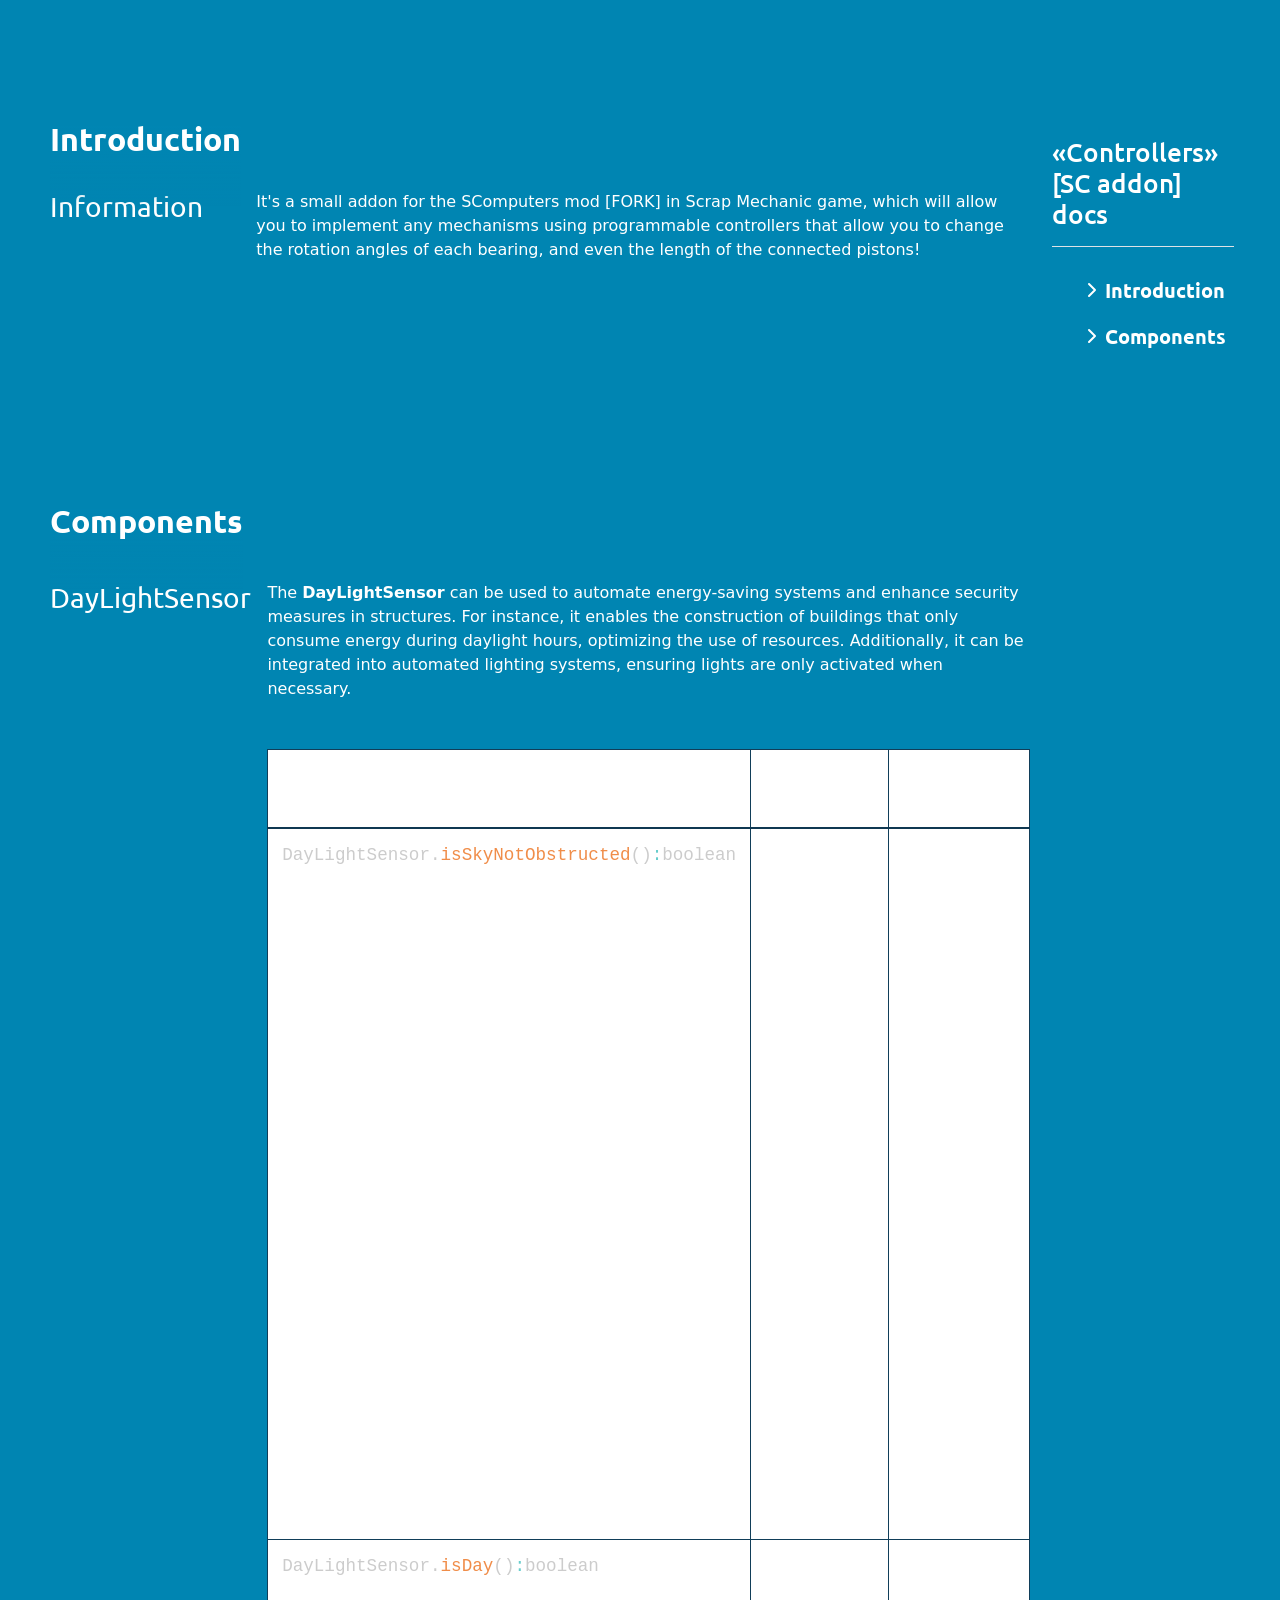
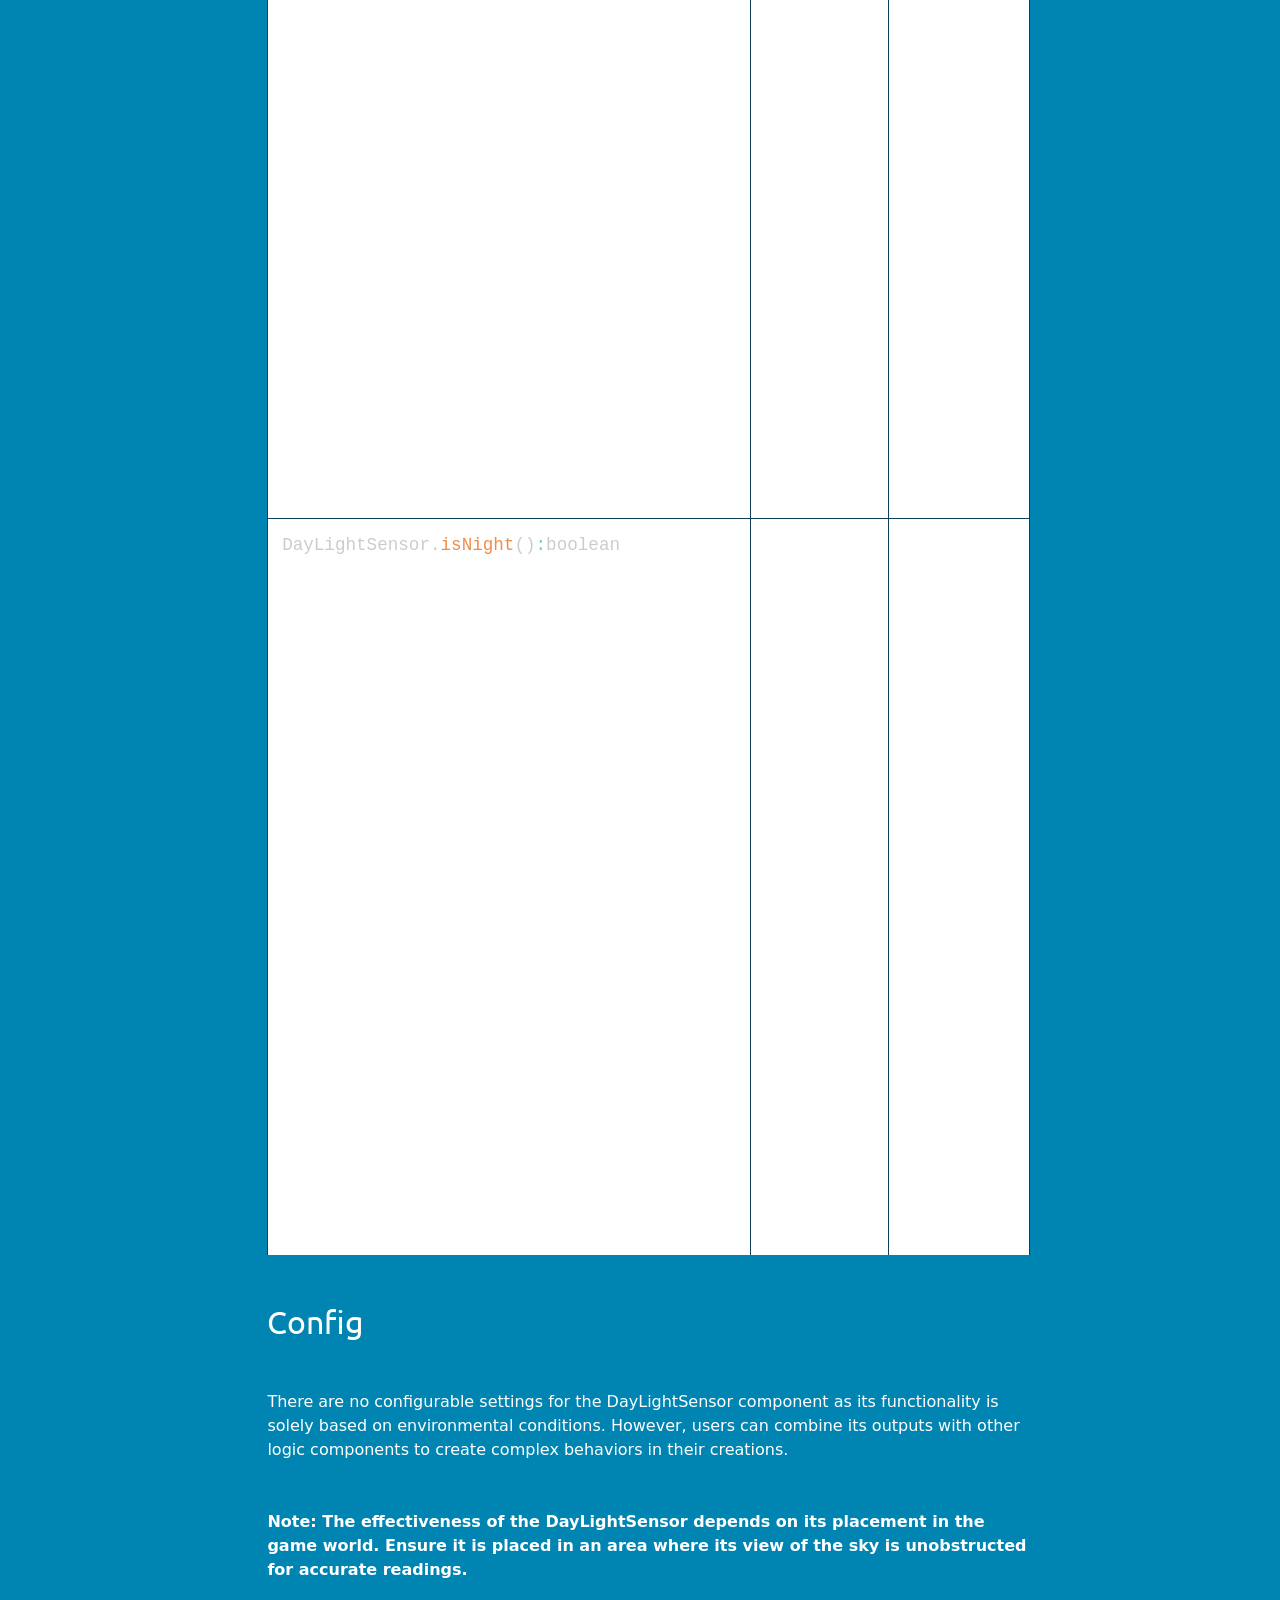
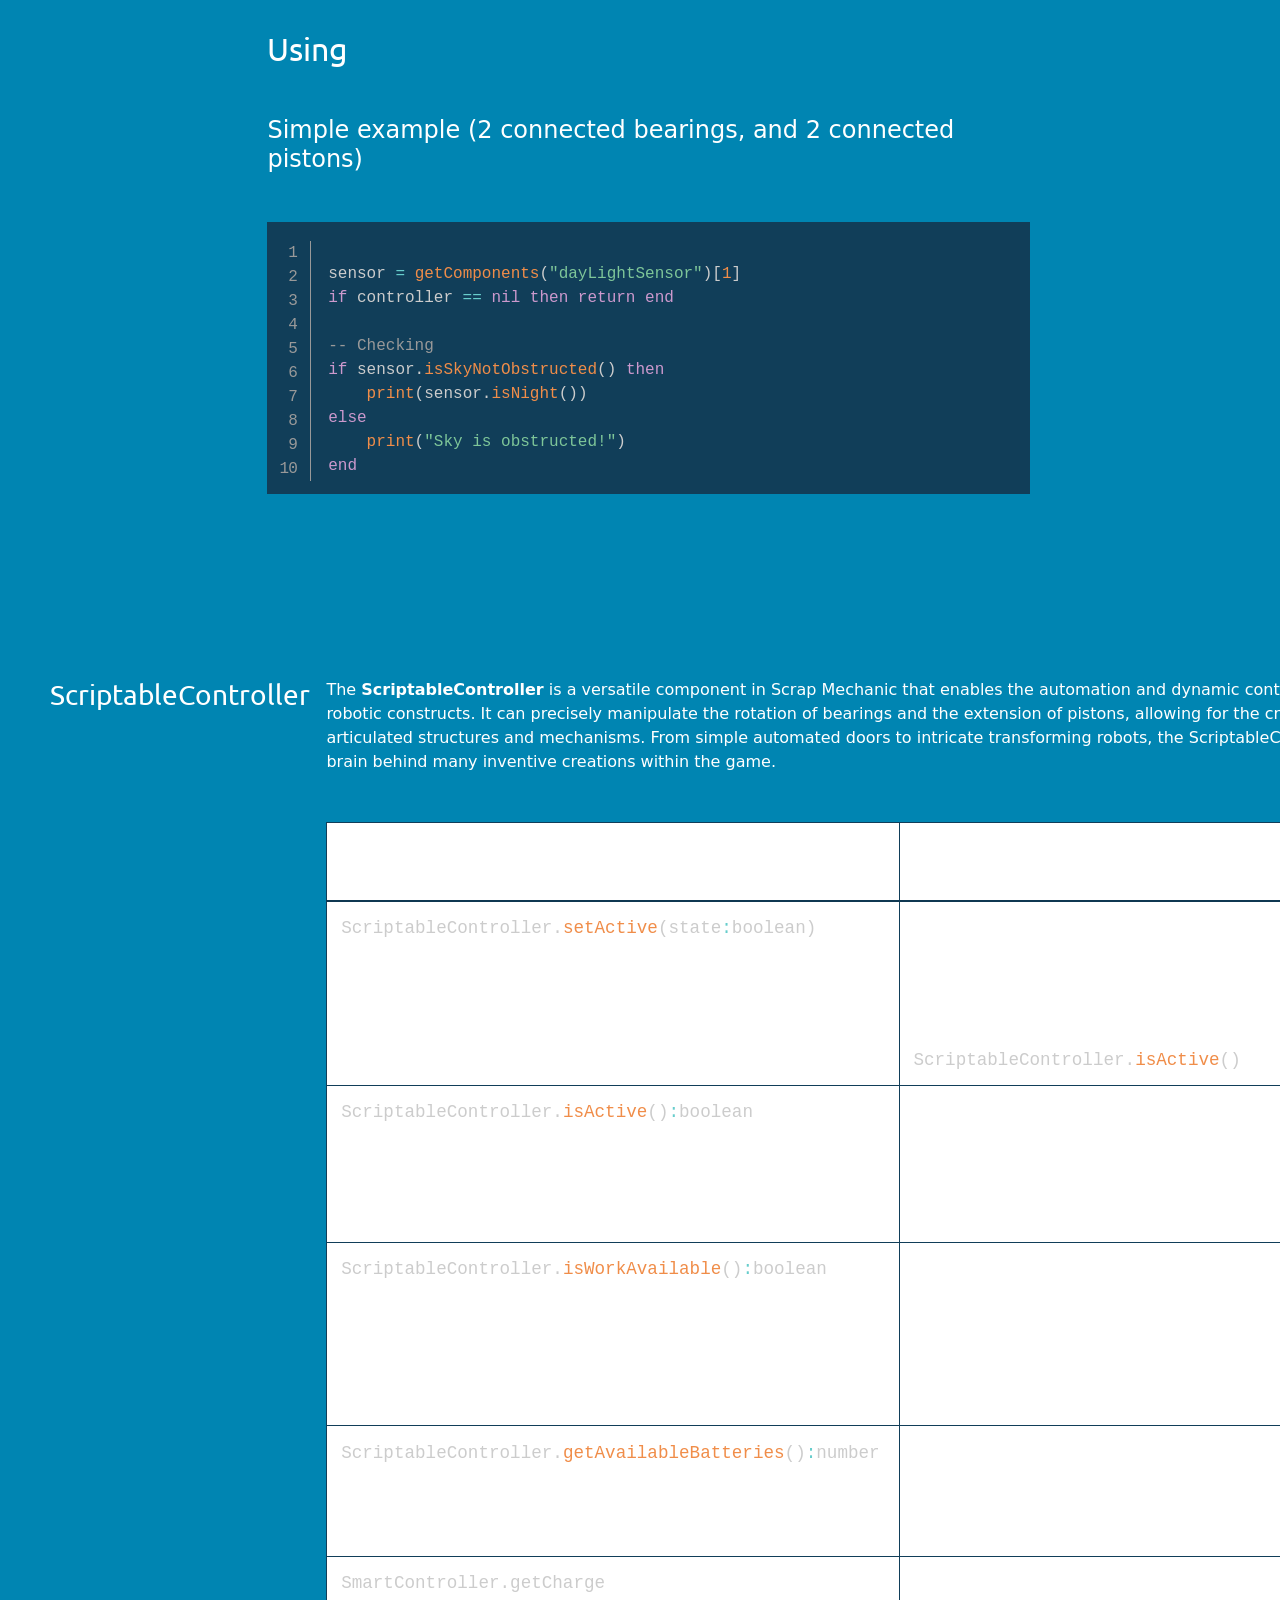
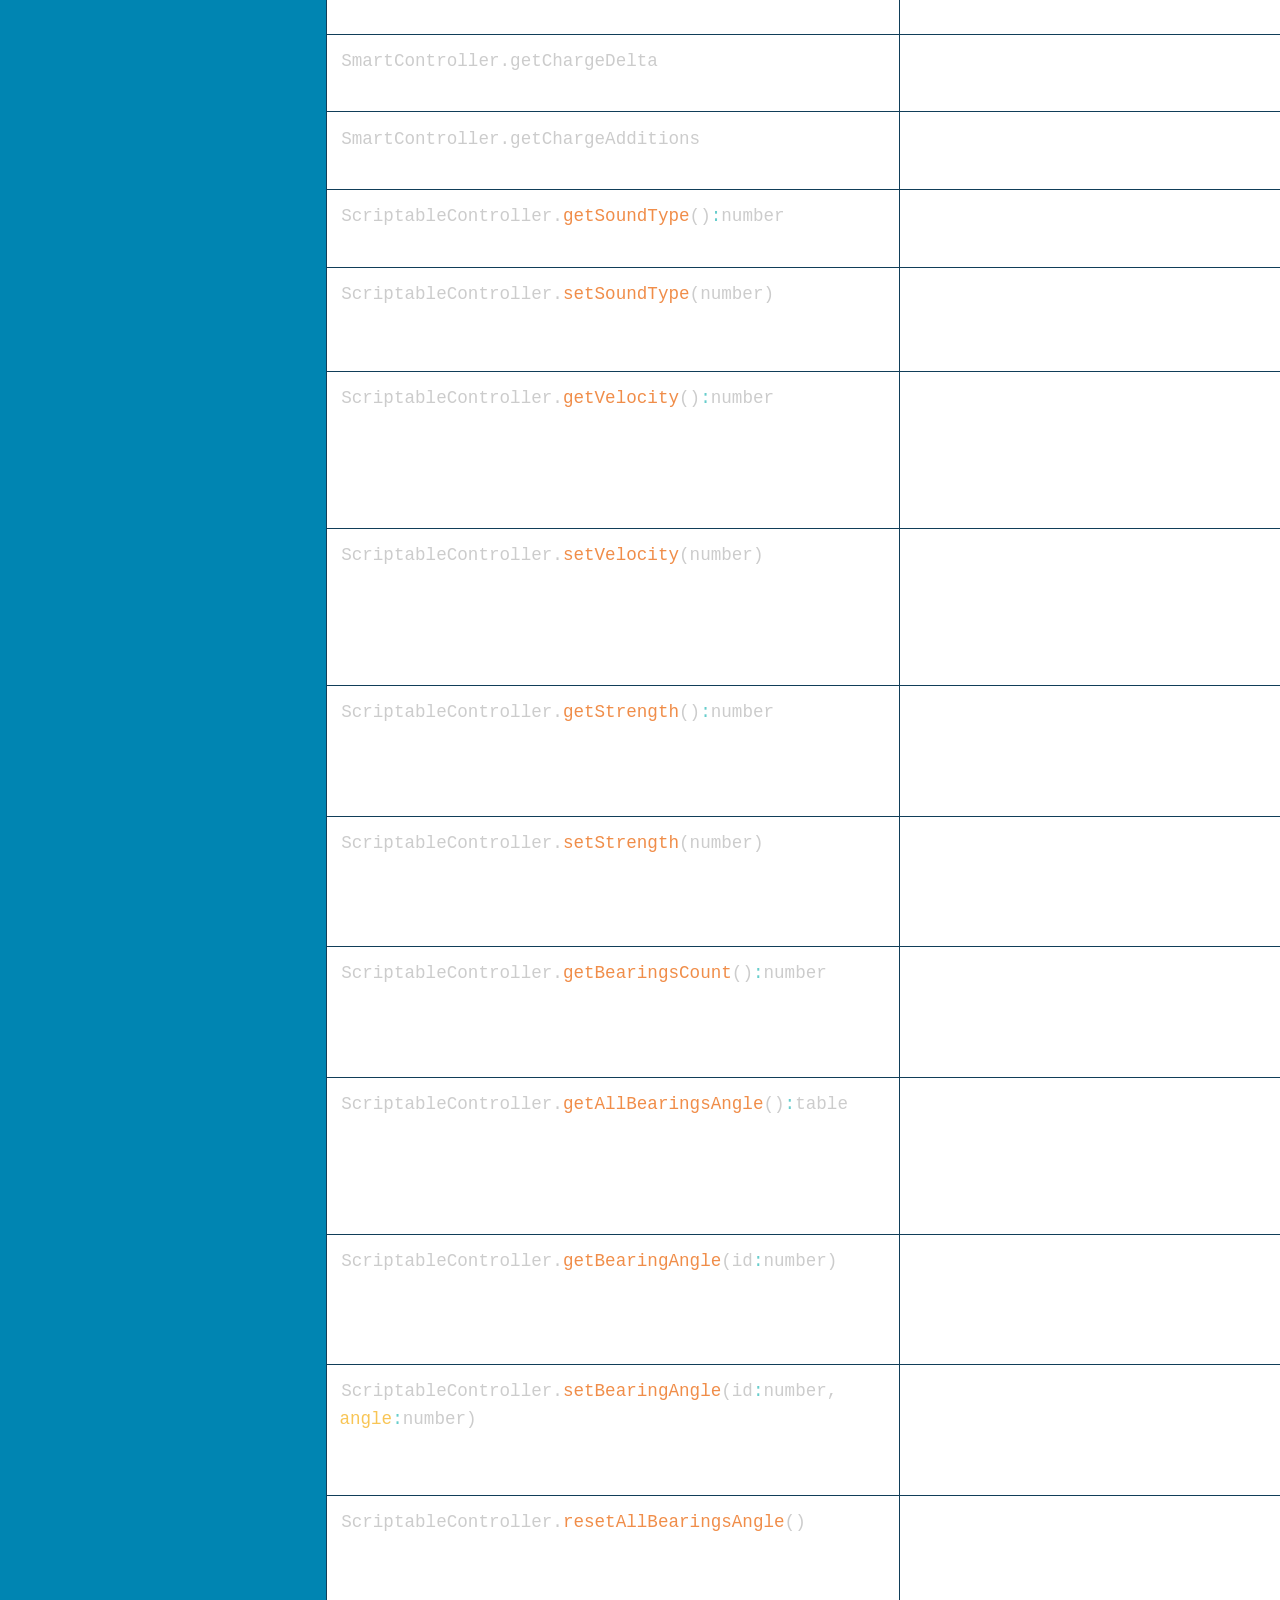
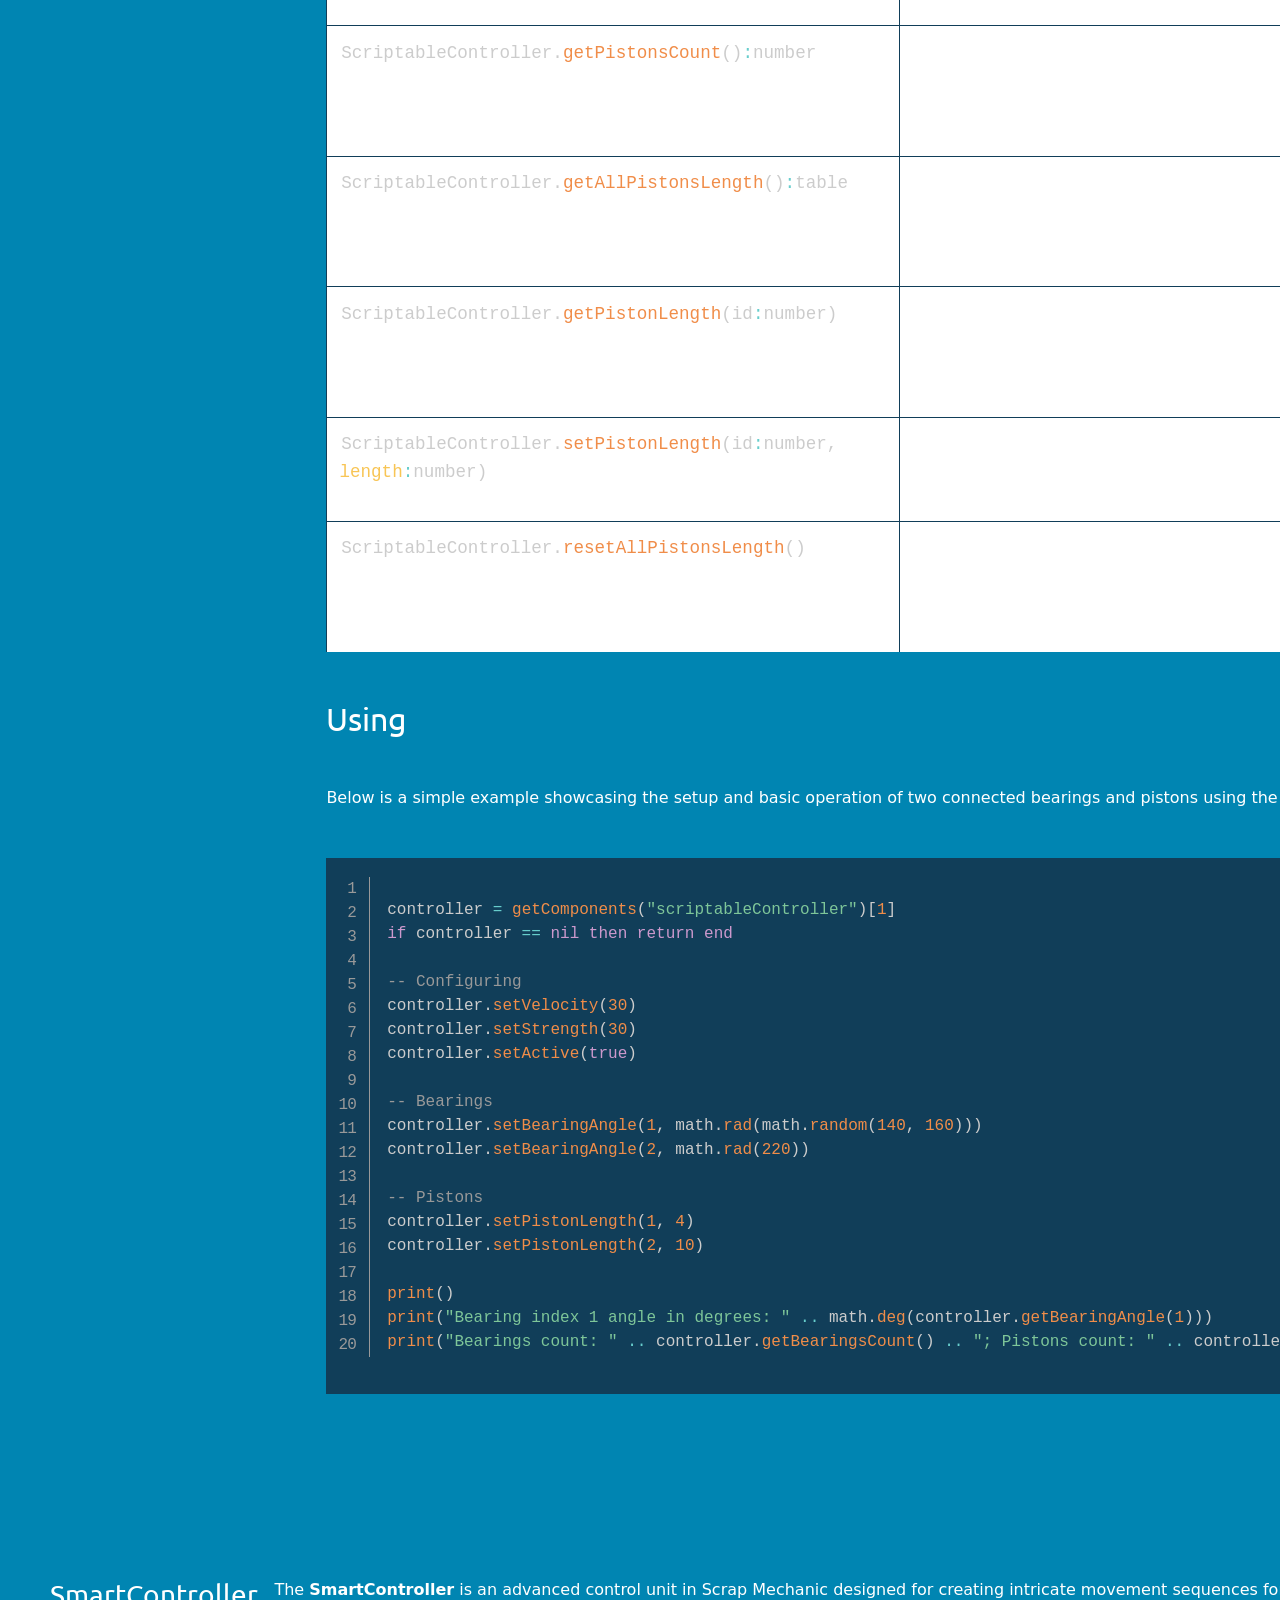
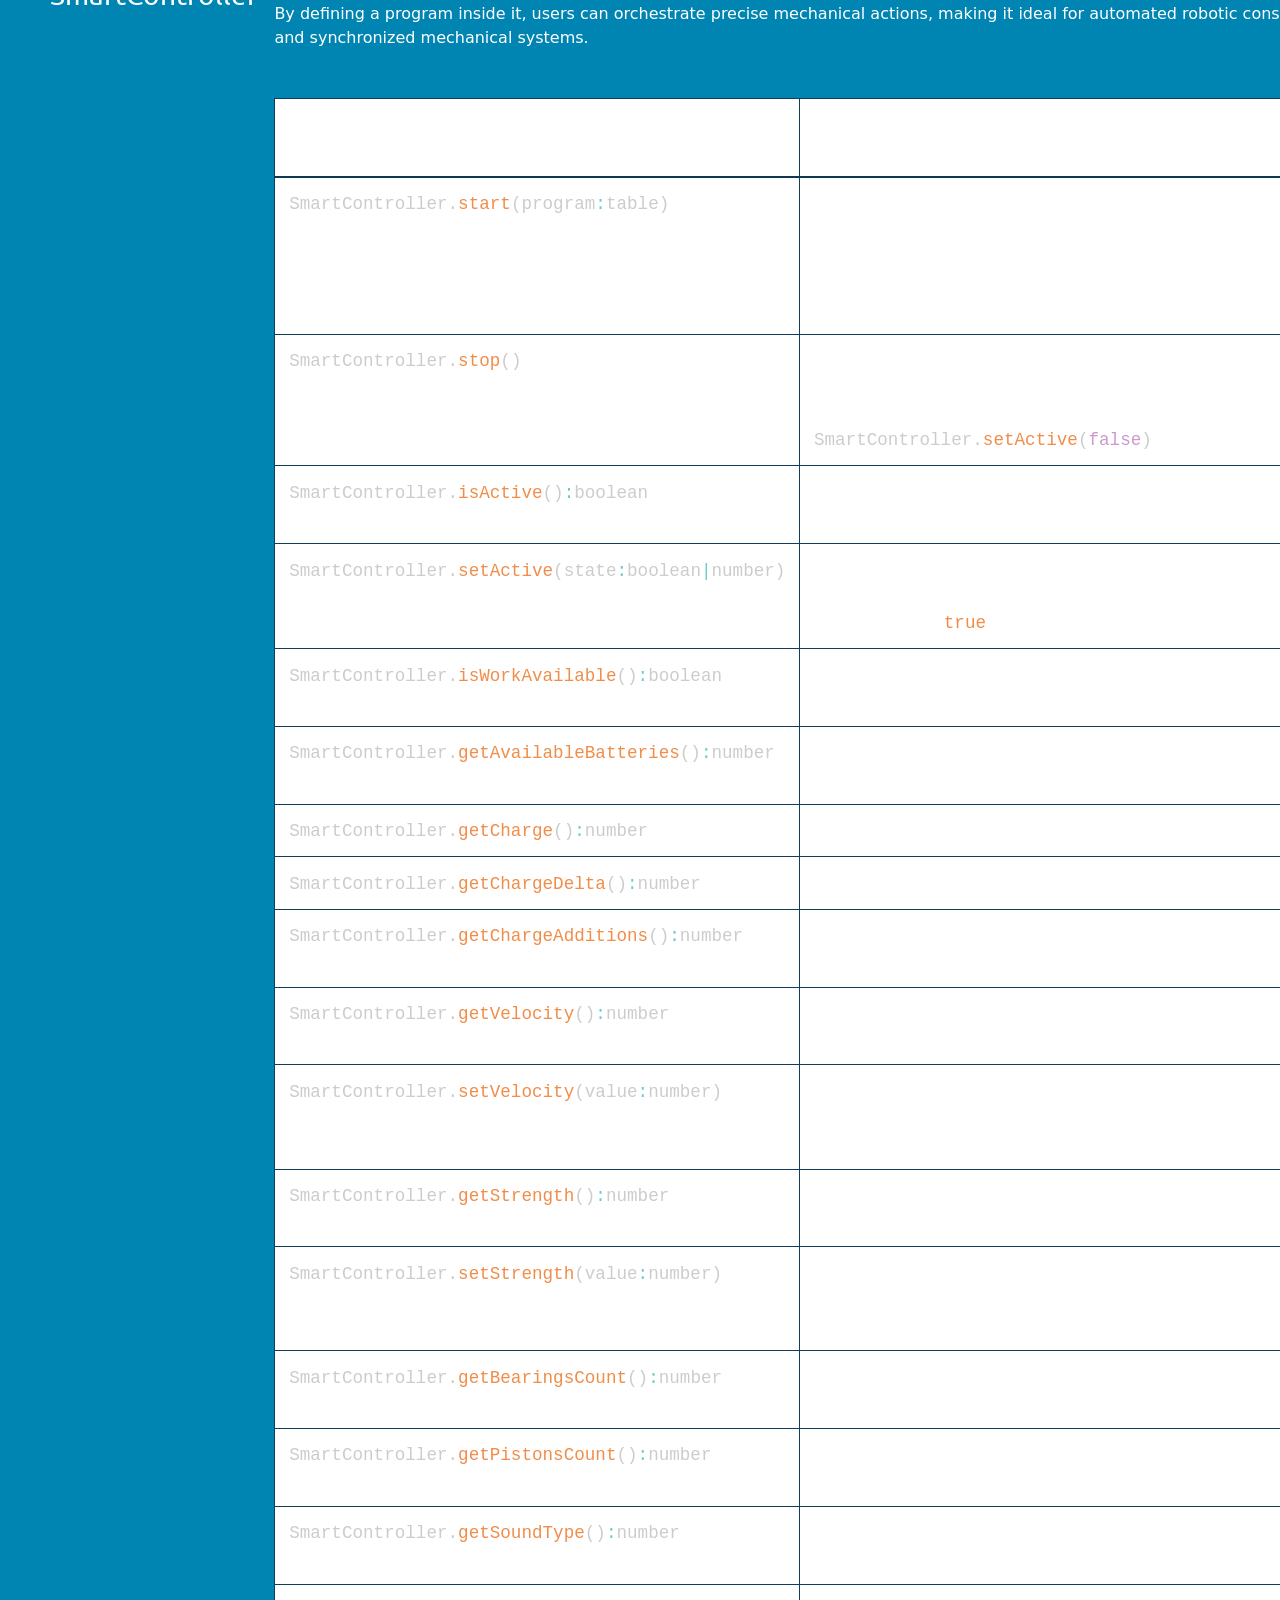
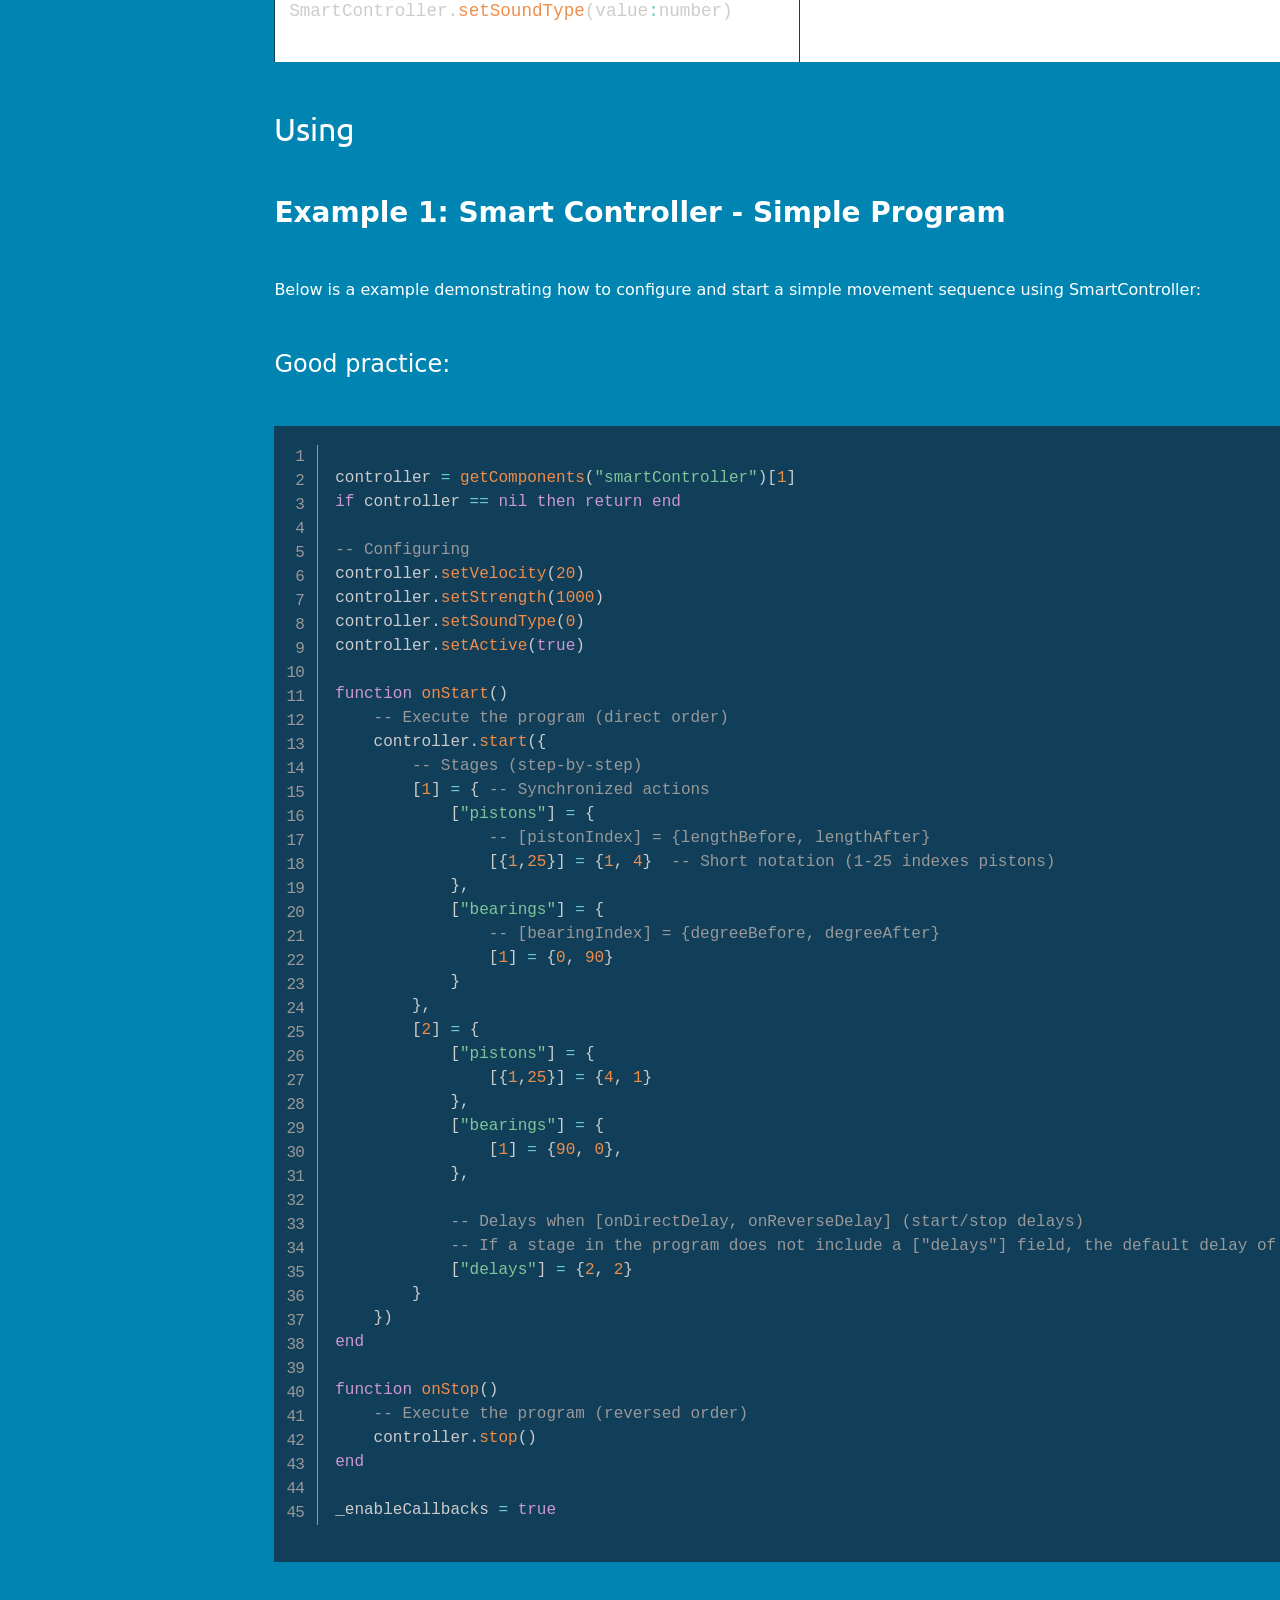
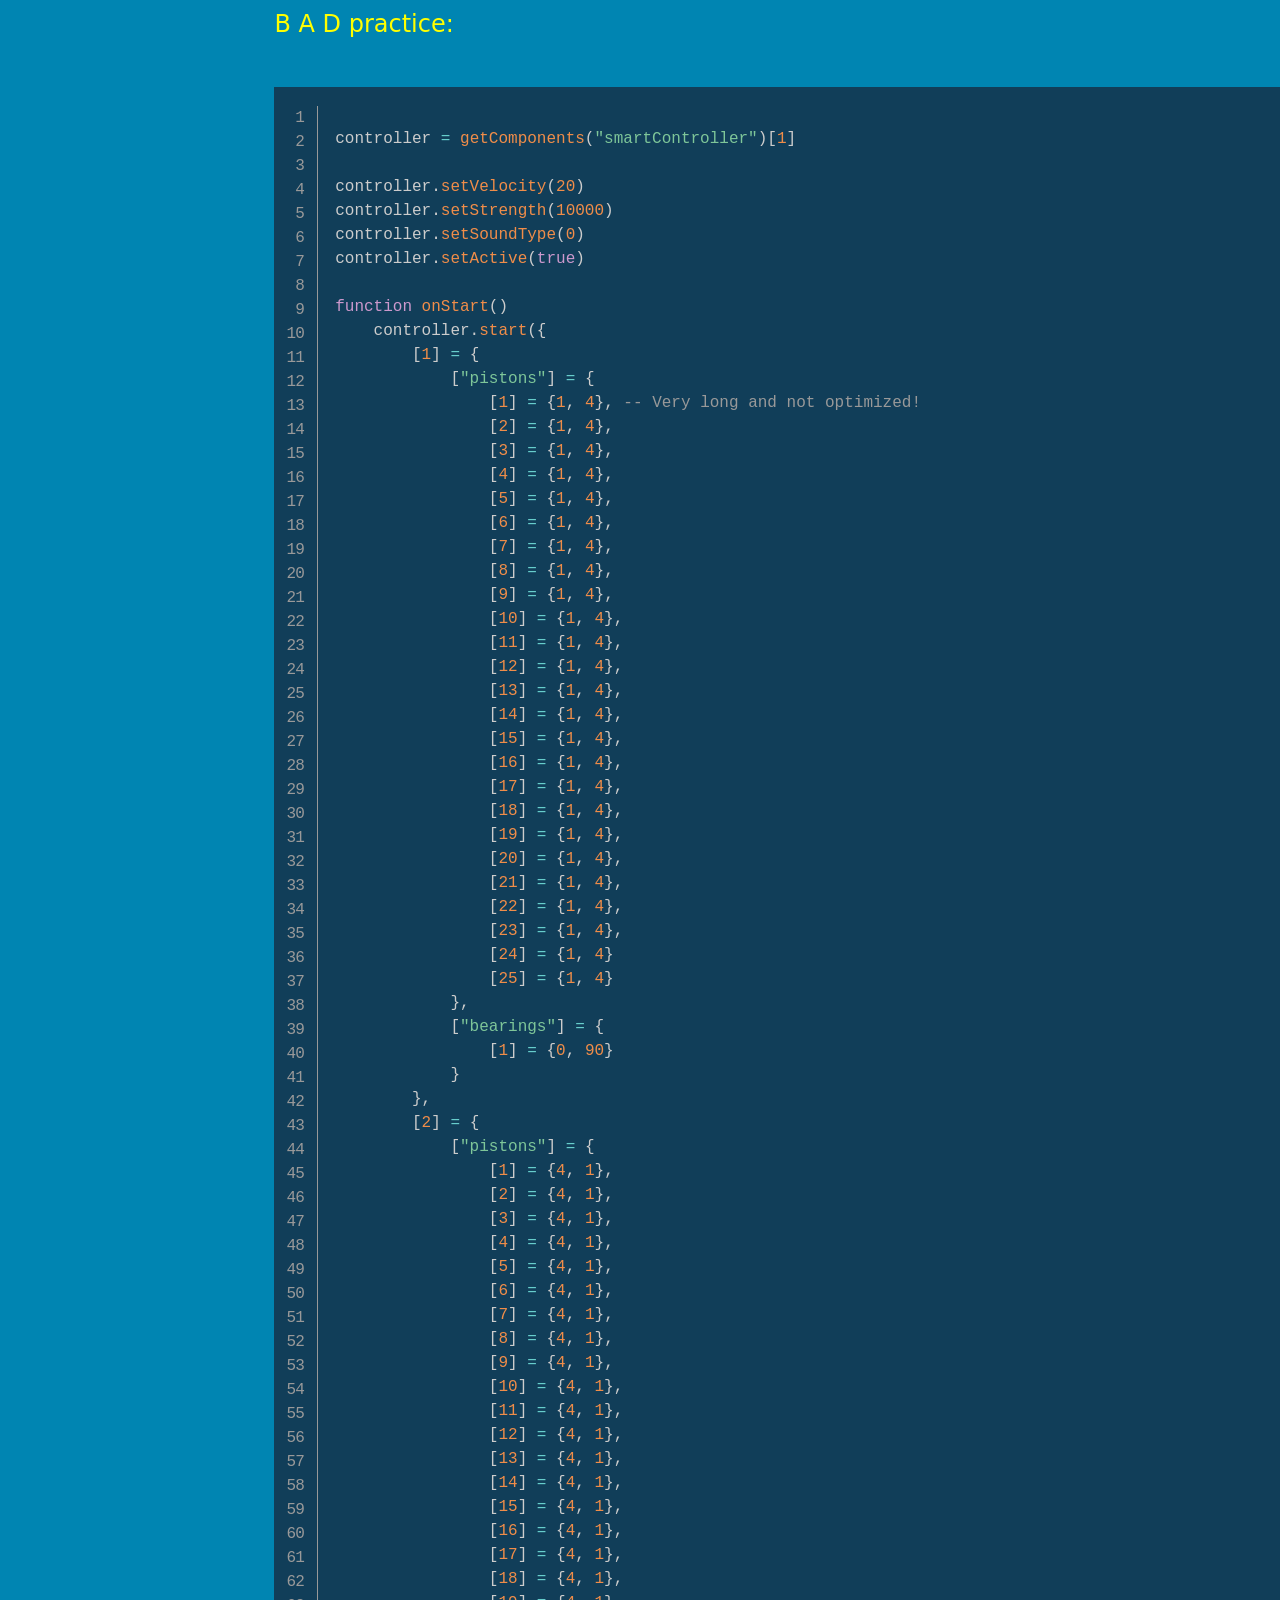
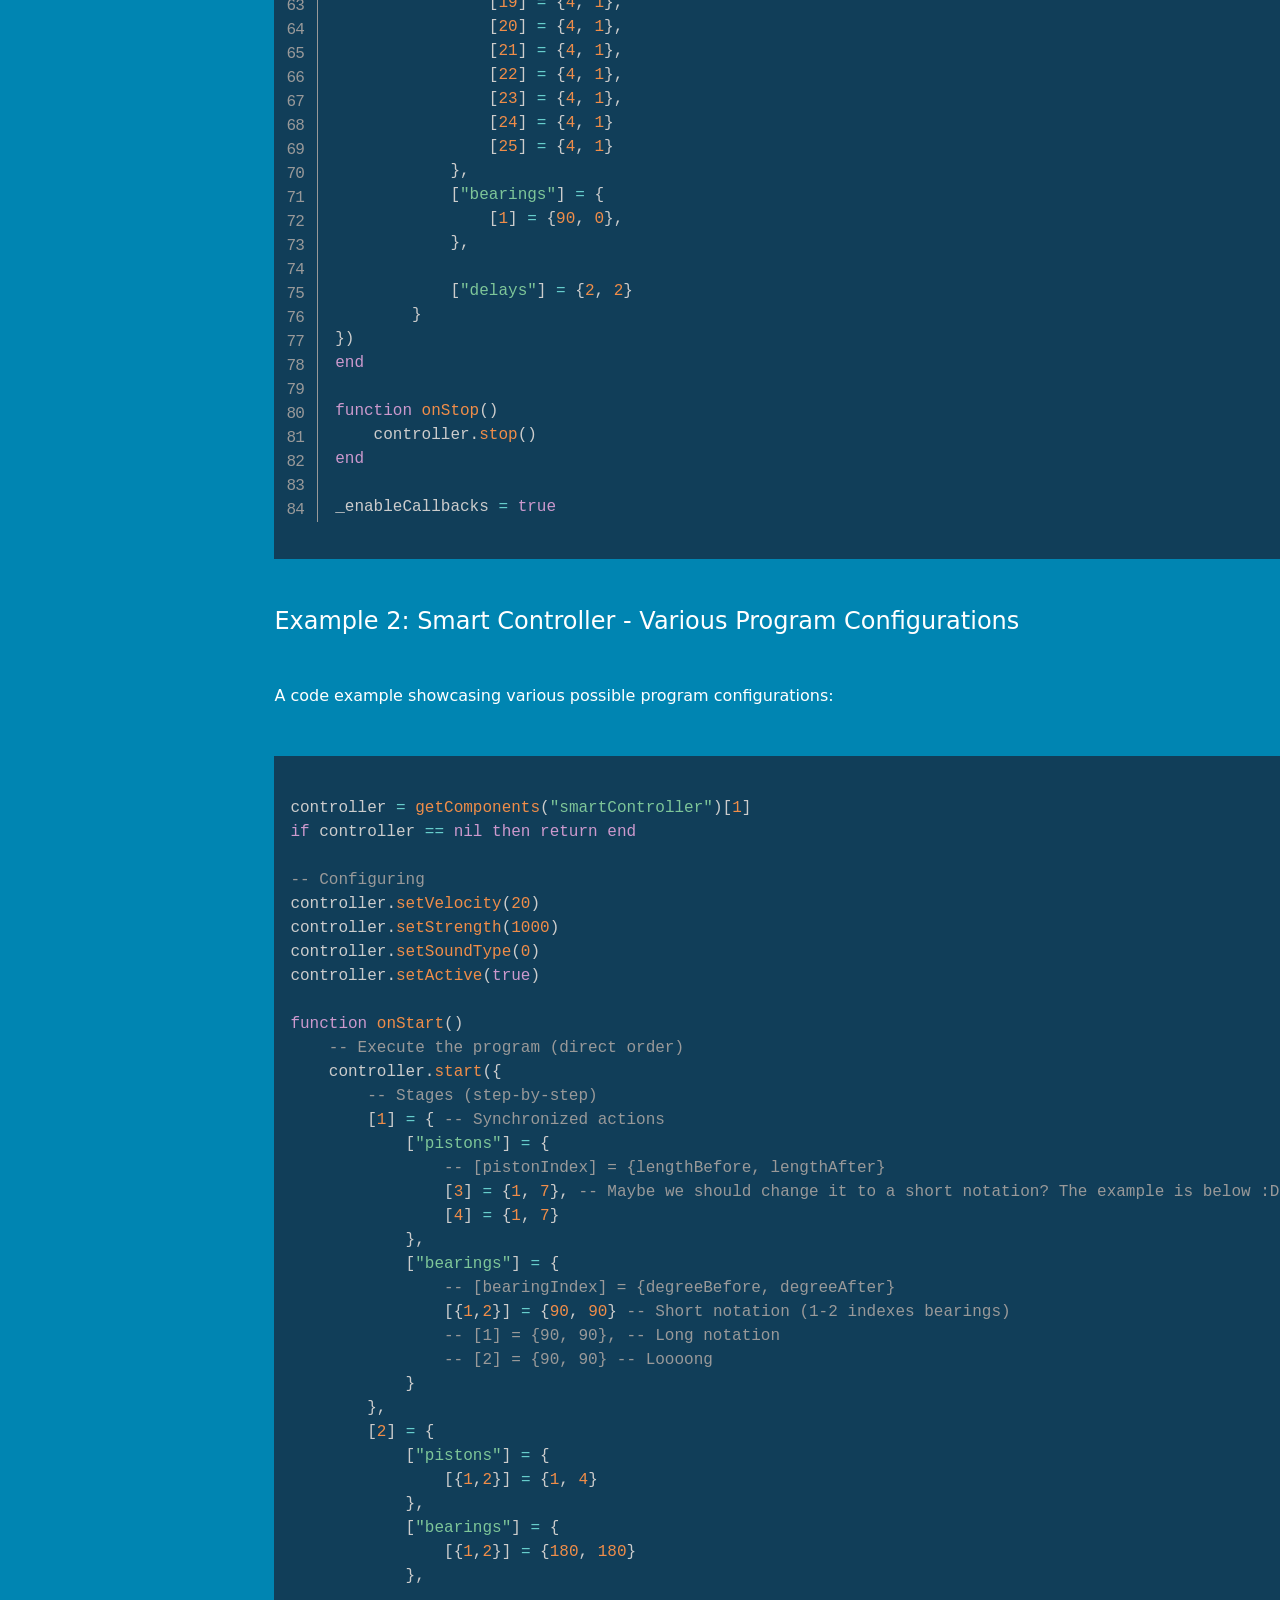
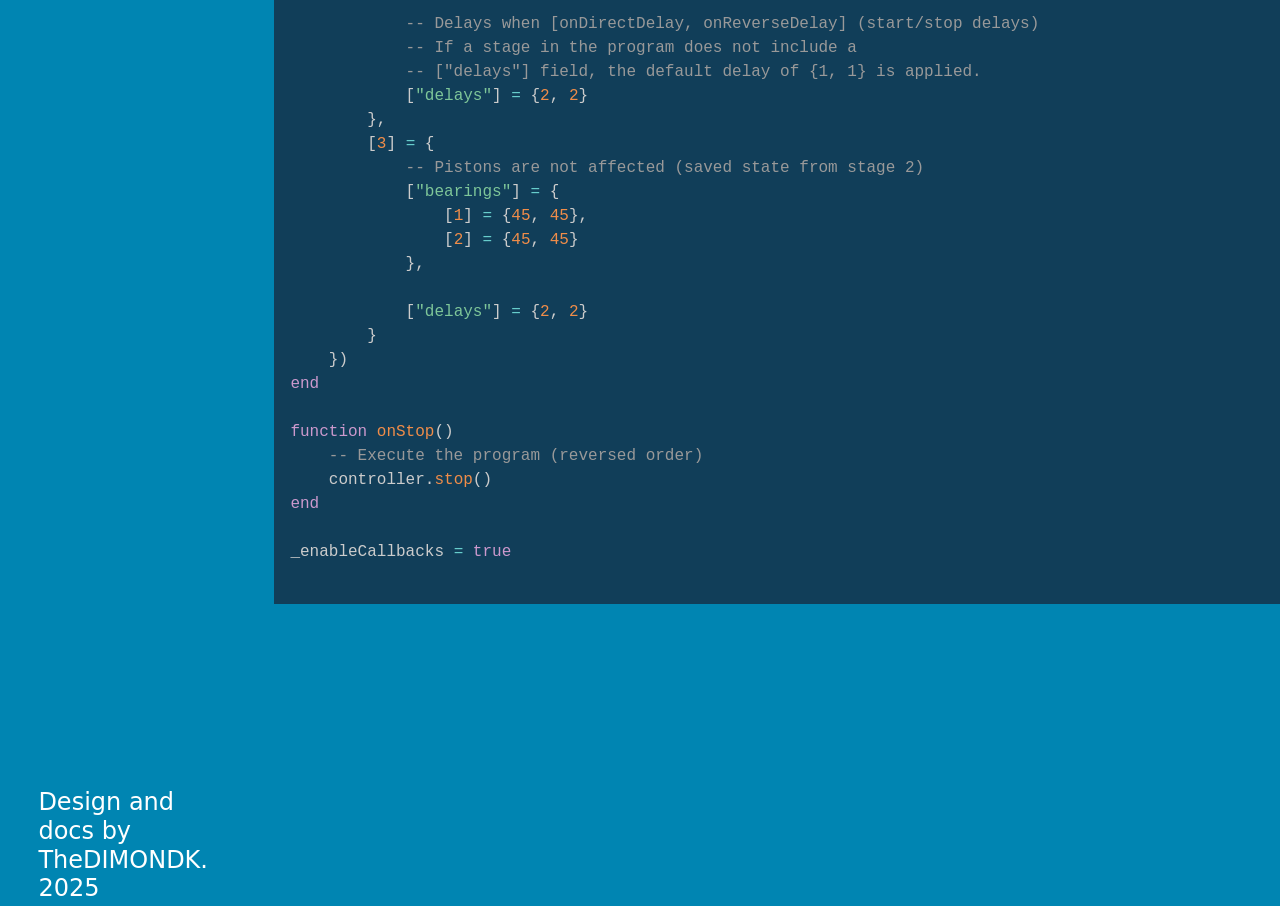
<file: Docs/index.html>
<!doctype html>
<html lang="en">

<head>
  <meta charset="UTF-8">
  <title>«Controllers» [SC addon] docs</title>
  <meta name="title" content="«Controllers» [SC addon] docs">
  <meta http-equiv="Content-Type" content="text/html; charset=utf-8">
  <meta http-equiv="X-UA-Compatible" content="IE=edge">
  <meta name="viewport" content="width=device-width, initial-scale=1">
  <link href="https://cdn.jsdelivr.net/npm/bootstrap@5.3.0-alpha3/dist/css/bootstrap.min.css" rel="stylesheet"
    integrity="sha384-KK94CHFLLe+nY2dmCWGMq91rCGa5gtU4mk92HdvYe+M/SXH301p5ILy+dN9+nJOZ" crossorigin="anonymous">
    <link rel="stylesheet" type="text/css" href="css/basic-style.css">
    <link rel="stylesheet" type="text/css" href="css/apireference.css">
    <link rel="stylesheet" type="text/css" href="css/docspage.css">
  <link href="libs/prism-js/prism.css" rel="stylesheet">
</head>

<body>
  <aside class="bd-aside sticky-xl-top text-muted align-self-start mb-3 mb-xl-5 px-2" style="padding-top: 7rem;">
    <h2 id="docs-title" class="h6 pt-4 pb-3 mb-4 border-bottom">«Controllers» [SC addon] docs</h2>
    <nav class="sidebar">
      <ul class="list-unstyled">
        <li class="my-2">
          <button class="btn btn-toggle align-items-center rounded" data-bs-toggle="collapse" data-bs-target="#intro-collapse" aria-expanded="false">Introduction</button>
          <div class="collapse" id="intro-collapse">
            <ul class="list-unstyled ps-3">
              <li><a class="d-inline-flex align-items-center rounded" href="#intro">Information</a></li>
            </ul>
          </div>
        </li>
        <li class="my-2">
          <button class="btn btn-toggle align-items-center rounded" data-bs-toggle="collapse" data-bs-target="#components-collapse" aria-expanded="false">Components</button>
          <div class="collapse" id="components-collapse">
            <ul class="list-unstyled ps-3">
              <li><a class="d-inline-flex align-items-center rounded" href="#c-dayLightSensor">DayLightSensor</a></li>
              <li><a class="d-inline-flex align-items-center rounded" href="#c-ScriptableController">ScriptableController</a></li>
              <li><a class="d-inline-flex align-items-center rounded" href="#c-SmartController">SmartController</a></li>
            </ul>
          </div>
        </li>
      </ul>
    </nav>
  </aside>
  <div class="bd-documentation container-fluid">
    <section id="content">
      <h2 class="sticky-xl-top fw-bold pt-3 pt-xl-5 pb-2 pb-xl-3">Introduction</h2>

      <article class="doc-article" id="intro">
        <div class="bd-heading sticky-xl-top align-self-start mt-5 mb-3 mt-xl-0 mb-xl-2">
          <h3>Information</h3>
        </div>
        <div>
          <p>
            It's a small addon for the SComputers mod [FORK] in Scrap Mechanic game, which will allow you to implement any mechanisms using programmable controllers
            that allow you to change the rotation angles of each bearing, and even the length of the connected pistons!
          </p>
        </div>
      </article>
    </section>

    <section id="components">
      <h2 class="sticky-xl-top fw-bold pt-3 pt-xl-5 pb-2 pb-xl-3">Components</h2>

      <article class="doc-article" id="c-dayLightSensor">
        <div class="bd-heading sticky-xl-top align-self-start mt-5 mb-3 mt-xl-0 mb-xl-2">
          <h3>DayLightSensor</h3>
        </div>
        <div>
          <p>
            The <b>DayLightSensor</b> can be used to automate energy-saving systems and enhance security measures in structures. For instance, it enables the construction of buildings that only consume energy during daylight hours, optimizing the use of resources. Additionally, it can be integrated into automated lighting systems, ensuring lights are only activated when necessary.
          </p>
          <table class="table">
            <thead>
              <tr>
                <th scope="col">Method and args</th>
                <th scope="col">Method description</th>
                <th scope="col">First appearance</th>
              </tr>
            </thead>
            <tbody>
              <tr>
                <td><span><code class="language-js nobg">DayLightSensor.isSkyNotObstructed():boolean</code></span></td>
                <td>Checks if the sky is not obstructed for the sensor. Returns true if the sensor has a clear view of the sky, false otherwise. This method is crucial for outdoor applications where the sensor's performance might be affected by physical obstructions like buildings or trees.</td>
                <td><a>v1.0</a></td>
              </tr>
              <tr>
                <td><span><code class="language-js nobg">DayLightSensor.isDay():boolean</code></span></td>
                <td>Determines if the sensor perceives the current time as day. Returns true during daylight hours, based on the game world's day-night cycle. This can be used to activate or deactivate machines and systems during the day.</td>
                <td><a>v1.0</a></td>
              </tr>
              <tr>
                <td><span><code class="language-js nobg">DayLightSensor.isNight():boolean</code></span></td>
                <td>Determines if the sensor perceives the current time as night. Returns true during nighttime hours, according to the game world's day-night cycle. This function can be particularly useful for activating lighting systems or triggering events that should only occur at night.</td>
                <td><a>v1.0</a></td>
              </tr>
              <tr>
            </tbody>
          </table>
          <h2>Config</h2>
          <p>There are no configurable settings for the DayLightSensor component as its functionality is solely based on environmental conditions. However, users can combine its outputs with other logic components to create complex behaviors in their creations.</p>
          <p><b>Note: The effectiveness of the DayLightSensor depends on its placement in the game world. Ensure it is placed in an area where its view of the sky is unobstructed for accurate readings.</b></p>
          <h2>Using</h2>
          <h5>Simple example (2 connected bearings, and 2 connected pistons)</h5>
                <pre>
    <code class="language-lua line-numbers" data-prismjs-copy="Copy" data-prismjs-copy-success="Success!" data-prismjs-copy-error="Error">
sensor = getComponents("dayLightSensor")[1]
if controller == nil then return end

-- Checking
if sensor.isSkyNotObstructed() then
    print(sensor.isNight())
else
    print("Sky is obstructed!")
end</code>
</pre>
        </div>
      </article>
      <article class="doc-article" id="c-ScriptableController">
        <div class="bd-heading sticky-xl-top align-self-start mt-5 mb-3 mt-xl-0 mb-xl-2">
          <h3>ScriptableController</h3>
        </div>
        <div>
          <p>
            The <b>ScriptableController</b> is a versatile component in Scrap Mechanic that enables the automation and dynamic control of machinery and robotic constructs. It can precisely manipulate the rotation of bearings and the extension of pistons, allowing for the creation of complex, articulated structures and mechanisms. From simple automated doors to intricate transforming robots, the ScriptableController serves as the brain behind many inventive creations within the game.
          </p>
          <table class="table">
            <thead>
              <tr>
                <th scope="col">Method and args</th>
                <th scope="col">Method description</th>
                <th scope="col">First appearance</th>
              </tr>
            </thead>
            <tbody>
              <tr>
                <td><span><code class="language-js nobg">ScriptableController.setActive(state:boolean)</code></span></td>
                <td>Initiates or halts the operation of the controller. It returns true irrespective of the controller's current resource availability. To accurately determine the controller's operational state or resource availability, use: <code class="language-js nobg">ScriptableController.isActive()</code>.</td>
                <td><a>v1.0</a></td>
              </tr>
              <tr>
                <td><span><code class="language-js nobg">ScriptableController.isActive():boolean</code></span></td>
                <td>Reveals whether the controller is currently activated. This status check is crucial for troubleshooting and synchronizing multiple controllers within larger systems, ensuring coordinated operations.</td>
                <td><a>v1.0</a></td>
              </tr>
              <tr>
                <td><span><code class="language-js nobg">ScriptableController.isWorkAvailable():boolean</code></span></td>
                <td>Indicates the presence of necessary resources (e.g., fuel, batteries) for the controller to function. This method is vital for managing energy-efficient designs and ensuring machines operate only when they have adequate resources.</td>
                <td><a>v1.0</a></td>
              </tr>
              <tr>
                <td><span><code class="language-js nobg">ScriptableController.getAvailableBatteries():number</code></span></td>
                <td>Reports the quantity of batteries available for the controller's operations. This information is key for power management and planning the deployment of battery-dependent devices.</td>
                <td><a>v1.0</a></td>
              </tr>
              <tr>
                <td><span><code class="language-js nobg">SmartController.getCharge</code></span></td>
                <td>Retrieves the current charge level of the controller.</td>
                <td><a>v1.0</a></td>
              </tr>
              <tr>
                <td><span><code class="language-js nobg">SmartController.getChargeDelta</code></span></td>
                <td>Returns the rate at which the charge is changing.</td>
                <td><a>v1.0</a></td>
              </tr>
              <tr>
                <td><span><code class="language-js nobg">SmartController.getChargeAdditions</code></span></td>
                <td>Fetches additional charge-related parameters relevant to the controller.</td>
                <td><a>v1.0</a></td>
              </tr>
              <tr>
                <td><span><code class="language-js nobg">ScriptableController.getSoundType():number</code></span></td>
                <td>Retrieves the type of sound effect associated with the controller.</td>
                <td><a>v1.0</a></td>
              </tr>
              <tr>
                <td><span><code class="language-js nobg">ScriptableController.setSoundType(number)</code></span></td>
                <td>Sets the sound type for the controller, influencing the audio feedback of mechanical actions.</td>
                <td><a>v1.0</a></td>
              </tr>
              <tr>
                <td><span><code class="language-js nobg">ScriptableController.getVelocity():number</code></span></td>
                <td>Retrieves the current velocity at which the controller manipulates bearings. This is critical for tuning the speed of mechanical movements to match the desired pace of actions in machines and robots.</td>
                <td><a>v1.0</a></td>
              </tr>
              <tr>
                <td><span><code class="language-js nobg">ScriptableController.setVelocity(number)</code></span></td>
                <td>Adjusts the velocity of bearing rotations. By fine-tuning this setting, creators can achieve precise control over the speed of mechanical parts, enhancing the performance of their constructs.</td>
                <td><a>v1.0</a></td>
              </tr>
              <tr>
                <td><span><code class="language-js nobg">ScriptableController.getStrength():number</code></span></td>
                <td>Returns the force applied by the controller on the bearings. This parameter is essential for ensuring that mechanical movements have sufficient power.</td>
                <td><a>v1.0</a></td>
              </tr>
              <tr>
                <td><span><code class="language-js nobg">ScriptableController.setStrength(number)</code></span></td>
                <td>Sets the strength of the controller's actions on bearings, allowing for the adjustment of force to match the requirements of various mechanical applications.</td>
                <td><a>v1.0</a></td>
              </tr>
              <tr>
                <td><span><code class="language-js nobg">ScriptableController.getBearingsCount():number</code></span></td>
                <td>Counts the bearings linked to the controller, aiding in the management and debugging of complex constructs by providing a quick inventory of controlled bearings.</td>
                <td><a>v1.0</a></td>
              </tr>
              <tr>
                <td><span><code class="language-js nobg">ScriptableController.getAllBearingsAngle():table</code></span></td>
                <td>Produces a table detailing the current angular positions of all bearings. This is invaluable for diagnostics and synchronization tasks, offering a comprehensive overview of the mechanical state.</td>
                <td><a>v1.0</a></td>
              </tr>
              <tr>
                <td><span><code class="language-js nobg">ScriptableController.getBearingAngle(id:number)</code></span></td>
                <td>Retrieves the angle of a specific bearing, allowing for precise monitoring and adjustments to individual components within a mechanism.</td>
                <td><a>v1.0</a></td>
              </tr>
              <tr>
                <td><span><code class="language-js nobg">ScriptableController.setBearingAngle(id:number, angle:number)</code></span></td>
                <td>Sets a particular bearing's rotation angle. This method is fundamental for creating dynamic and responsive movements within mechanical constructs.</td>
                <td><a>v1.0</a></td>
              </tr>
              <tr>
                <td><span><code class="language-js nobg">ScriptableController.resetAllBearingsAngle()</code></span></td>
                <td>Reverts all bearings to their original angular positions. This function is useful for resetting mechanisms to a known state before initiating a sequence of operations.</td>
                <td><a>v1.0</a></td>
              </tr>
              <tr>
                <td><span><code class="language-js nobg">ScriptableController.getPistonsCount():number</code></span></td>
                <td>Determines the number of pistons connected to the controller. This aids in the configuration and troubleshooting of piston-operated elements within creations.</td>
                <td><a>v1.0</a></td>
              </tr>
              <tr>
                <td><span><code class="language-js nobg">ScriptableController.getAllPistonsLength():table</code></span></td>
                <td>Provides a table with the current extension lengths of all pistons. This feature is crucial for assessing and coordinating the movements of multiple pistons in complex systems.</td>
                <td><a>v1.0</a></td>
              </tr>
              <tr>
                <td><span><code class="language-js nobg">ScriptableController.getPistonLength(id:number)</code></span></td>
                <td>Returns the extension length of a specific piston, offering precise control over individual piston adjustments for tailored mechanical actions.</td>
                <td><a>v1.0</a></td>
              </tr>
              <tr>
                <td><span><code class="language-js nobg">ScriptableController.setPistonLength(id:number, length:number)</code></span></td>
                <td>Adjusts the length of a piston, enabling the customization of piston-driven movements to suit various engineering and design needs.</td>
                <td><a>v1.0</a></td>
              </tr>
              <tr>
                <td><span><code class="language-js nobg">ScriptableController.resetAllPistonsLength()</code></span></td>
                <td>Resets all pistons to their initial lengths. This function is useful for ensuring that mechanical systems start from a consistent baseline for each operation cycle.</td>
                <td><a>v1.0</a></td>
              </tr>
              <tr>
            </tbody>
          </table>
          <h2>Using</h2>
          <p>Below is a simple example showcasing the setup and basic operation of two connected bearings and pistons using the scriptableController:</p>
                <pre>
    <code class="language-lua line-numbers" data-prismjs-copy="Copy" data-prismjs-copy-success="Success!" data-prismjs-copy-error="Error">
controller = getComponents("scriptableController")[1]
if controller == nil then return end

-- Configuring
controller.setVelocity(30)
controller.setStrength(30)
controller.setActive(true)

-- Bearings
controller.setBearingAngle(1, math.rad(math.random(140, 160)))
controller.setBearingAngle(2, math.rad(220))

-- Pistons
controller.setPistonLength(1, 4)
controller.setPistonLength(2, 10)

print()
print("Bearing index 1 angle in degrees: " .. math.deg(controller.getBearingAngle(1)))
print("Bearings count: " .. controller.getBearingsCount() .. "; Pistons count: " .. controller.getPistonsCount())</code>
    </pre>
        </div>
      </article>
      <article class="doc-article" id="c-SmartController">
        <div class="bd-heading sticky-xl-top align-self-start mt-5 mb-3 mt-xl-0 mb-xl-2">
          <h3>SmartController</h3>
        </div>
        <div>
          <p>
            The <b>SmartController</b> is an advanced control unit in Scrap Mechanic designed for creating intricate movement sequences for pistons and bearings. By defining a program inside it, users can orchestrate precise mechanical actions, making it ideal for automated robotic constructs, complex doors, and synchronized mechanical systems.
          </p>
          <table class="table">
            <thead>
              <tr>
                <th scope="col">Method and args</th>
                <th scope="col">Method description</th>
                <th scope="col">First appearance</th>
              </tr>
            </thead>
            <tbody>
              <tr>
                <td><span><code class="language-js nobg">SmartController.start(program:table)</code></span></td>
                <td>Initiates the execution of a predefined movement sequence. The <span>program</span> parameter must be a dictionary defining the logic of movement. If a stage in the program does not include a delays field, the default delay of {1, 1} is applied.</td>
                <td><a>v1.0</a></td>
              </tr>
              <tr>
                <td><span><code class="language-js nobg">SmartController.stop()</code></span></td>
                <td>Reverses the current operation of the controller, causing all active movements to run in the opposite direction. To completely stop the controller, use code <code class="language-lua nobg">SmartController.setActive(false)</code>.</td>
                <td><a>v1.0</a></td>
              </tr>
              <tr>
                <td><span><code class="language-js nobg">SmartController.isActive():boolean</code></span></td>
                <td>Returns whether the controller is currently active, allowing for checks in automated systems.</td>
                <td><a>v1.0</a></td>
              </tr>
              <tr>
                <td><span><code class="language-js nobg">SmartController.setActive(state:boolean|number)</code></span></td>
                <td>Enables or disables the controller. Accepts either a boolean value or a number (where non-zero values are interpreted as <code class="language-js nobg">true</code>).</td>
                <td><a>v1.0</a></td>
              </tr>
              <tr>
                <td><span><code class="language-js nobg">SmartController.isWorkAvailable():boolean</code></span></td>
                <td>Checks whether the controller has the necessary power (e.g., energy or batteries) to function.</td>
                <td><a>v1.0</a></td>
              </tr>
              <tr>
                <td><span><code class="language-js nobg">SmartController.getAvailableBatteries():number</code></span></td>
                <td>Returns the number of available batteries. In creative mode, this always returns an infinite value.</td>
                <td><a>v1.0</a></td>
              </tr>
              <tr>
                <td><span><code class="language-js nobg">SmartController.getCharge():number</code></span></td>
                <td>Retrieves the current charge level of the controller.</td>
                <td><a>v1.0</a></td>
              </tr>
              <tr>
                <td><span><code class="language-js nobg">SmartController.getChargeDelta():number</code></span></td>
                <td>Returns the rate at which the charge is changing.</td>
                <td><a>v1.0</a></td>
              </tr>
              <tr>
                <td><span><code class="language-js nobg">SmartController.getChargeAdditions():number</code></span></td>
                <td>Fetches additional charge-related parameters relevant to the controller.</td>
                <td><a>v1.0</a></td>
              </tr>
              <tr>
                <td><span><code class="language-js nobg">SmartController.getVelocity():number</code></span></td>
                <td>Retrieves the master velocity at which the controller operates.</td>
                <td><a>v1.0</a></td>
              </tr>
              <tr>
                <td><span><code class="language-js nobg">SmartController.setVelocity(value:number)</code></span></td>
                <td>Sets the master velocity. The value is clamped between -maxMasterVelocity and maxMasterVelocity to ensure controlled speed regulation.</td>
                <td><a>v1.0</a></td>
              </tr>
              <tr>
                <td><span><code class="language-js nobg">SmartController.getStrength():number</code></span></td>
                <td>Returns the maximum impulse force exerted by the controller.</td>
                <td><a>v1.0</a></td>
              </tr>
              <tr>
                <td><span><code class="language-js nobg">SmartController.setStrength(value:number)</code></span></td>
                <td>Adjusts the impulse strength, ensuring movements are executed with the appropriate force. Values are clamped between 0 and mImpulse.</td>
                <td><a>v1.0</a></td>
              </tr>
              <tr>
                <td><span><code class="language-js nobg">SmartController.getBearingsCount():number</code></span></td>
                <td>Returns the number of bearings currently controlled by the SmartController.</td>
                <td><a>v1.0</a></td>
              </tr>
              <tr>
                <td><span><code class="language-js nobg">SmartController.getPistonsCount():number</code></span></td>
                <td>Returns the number of pistons currently connected to the controller.</td>
                <td><a>v1.0</a></td>
              </tr>
              <tr>
                <td><span><code class="language-js nobg">SmartController.getSoundType():number</code></span></td>
                <td>Retrieves the type of sound effect associated with the controller.</td>
                <td><a>v1.0</a></td>
              </tr>
              <tr>
                <td><span><code class="language-js nobg">SmartController.setSoundType(value:number)</code></span></td>
                <td>Sets the sound type for the controller, influencing the audio feedback of mechanical actions.</td>
                <td><a>v1.0</a></td>
              </tr>
              <tr>
            </tbody>
          </table>
          <h2>Using</h2>
          <h4>Example 1: Smart Controller - Simple Program</h4>
          <p>Below is a example demonstrating how to configure and start a simple movement sequence using SmartController:</p>
          <h5>Good practice:</h5>
                <pre>
    <code class="language-lua line-numbers" data-prismjs-copy="Copy" data-prismjs-copy-success="Success!" data-prismjs-copy-error="Error">
controller = getComponents("smartController")[1]
if controller == nil then return end

-- Configuring
controller.setVelocity(20)
controller.setStrength(1000)
controller.setSoundType(0)
controller.setActive(true)

function onStart()
    -- Execute the program (direct order)
    controller.start({
        -- Stages (step-by-step)
        [1] = { -- Synchronized actions
            ["pistons"] = {
                -- [pistonIndex] = {lengthBefore, lengthAfter}
                [{1,25}] = {1, 4}  -- Short notation (1-25 indexes pistons)
            },
            ["bearings"] = {
                -- [bearingIndex] = {degreeBefore, degreeAfter}
                [1] = {0, 90}
            }
        },
        [2] = {
            ["pistons"] = {
                [{1,25}] = {4, 1}
            },
            ["bearings"] = {
                [1] = {90, 0},
            },

            -- Delays when [onDirectDelay, onReverseDelay] (start/stop delays)
            -- If a stage in the program does not include a ["delays"] field, the default delay of {1, 1} is applied.
            ["delays"] = {2, 2}
        }
    })
end

function onStop()
    -- Execute the program (reversed order)
    controller.stop()
end

_enableCallbacks = true</code>
    </pre>
    <h5 style="color: yellow !important;">B A D practice:</h5>
                <pre>
    <code class="language-lua line-numbers" data-prismjs-copy="Copy" data-prismjs-copy-success="Success!" data-prismjs-copy-error="Error">
controller = getComponents("smartController")[1]

controller.setVelocity(20)
controller.setStrength(10000)
controller.setSoundType(0)
controller.setActive(true)

function onStart()
    controller.start({
        [1] = {
            ["pistons"] = {
                [1] = {1, 4}, -- Very long and not optimized!
                [2] = {1, 4},
                [3] = {1, 4},
                [4] = {1, 4},
                [5] = {1, 4},
                [6] = {1, 4},
                [7] = {1, 4},
                [8] = {1, 4},
                [9] = {1, 4},
                [10] = {1, 4},
                [11] = {1, 4},
                [12] = {1, 4},
                [13] = {1, 4},
                [14] = {1, 4},
                [15] = {1, 4},
                [16] = {1, 4},
                [17] = {1, 4},
                [18] = {1, 4},
                [19] = {1, 4},
                [20] = {1, 4},
                [21] = {1, 4},
                [22] = {1, 4},
                [23] = {1, 4},
                [24] = {1, 4}
                [25] = {1, 4}
            },
            ["bearings"] = {
                [1] = {0, 90}
            }
        },
        [2] = {
            ["pistons"] = {
                [1] = {4, 1},
                [2] = {4, 1},
                [3] = {4, 1},
                [4] = {4, 1},
                [5] = {4, 1},
                [6] = {4, 1},
                [7] = {4, 1},
                [8] = {4, 1},
                [9] = {4, 1},
                [10] = {4, 1},
                [11] = {4, 1},
                [12] = {4, 1},
                [13] = {4, 1},
                [14] = {4, 1},
                [15] = {4, 1},
                [16] = {4, 1},
                [17] = {4, 1},
                [18] = {4, 1},
                [19] = {4, 1},
                [20] = {4, 1},
                [21] = {4, 1},
                [22] = {4, 1},
                [23] = {4, 1},
                [24] = {4, 1}
                [25] = {4, 1}
            },
            ["bearings"] = {
                [1] = {90, 0},
            },

            ["delays"] = {2, 2}
        }
})
end

function onStop()
    controller.stop()
end

_enableCallbacks = true</code>
    </pre>
            <h5>Example 2: Smart Controller - Various Program Configurations</h5>
            <p>A code example showcasing various possible program configurations:</p>
            <pre>
                <code class="language-lua" data-prismjs-copy="Copy" data-prismjs-copy-success="Success!" data-prismjs-copy-error="Error">
controller = getComponents("smartController")[1]
if controller == nil then return end

-- Configuring
controller.setVelocity(20)
controller.setStrength(1000)
controller.setSoundType(0)
controller.setActive(true)

function onStart()
    -- Execute the program (direct order)
    controller.start({
        -- Stages (step-by-step)
        [1] = { -- Synchronized actions
            ["pistons"] = {
                -- [pistonIndex] = {lengthBefore, lengthAfter}
                [3] = {1, 7}, -- Maybe we should change it to a short notation? The example is below :D
                [4] = {1, 7}
            },
            ["bearings"] = {
                -- [bearingIndex] = {degreeBefore, degreeAfter}
                [{1,2}] = {90, 90} -- Short notation (1-2 indexes bearings)
                -- [1] = {90, 90}, -- Long notation
                -- [2] = {90, 90} -- Loooong
            }
        },
        [2] = {
            ["pistons"] = {
                [{1,2}] = {1, 4}
            },
            ["bearings"] = {
                [{1,2}] = {180, 180}
            },

            -- Delays when [onDirectDelay, onReverseDelay] (start/stop delays)
            -- If a stage in the program does not include a 
            -- ["delays"] field, the default delay of {1, 1} is applied.
            ["delays"] = {2, 2}
        },
        [3] = {
            -- Pistons are not affected (saved state from stage 2)
            ["bearings"] = {
                [1] = {45, 45},
                [2] = {45, 45}
            },

            ["delays"] = {2, 2}
        }
    })
end

function onStop()
    -- Execute the program (reversed order)
    controller.stop()
end

_enableCallbacks = true</code>
                </pre>
        </div>
      </article>
    </section>
    </section>
  </div>

  <script src="https://cdn.jsdelivr.net/npm/bootstrap@5.3.0-alpha3/dist/js/bootstrap.bundle.min.js"
    integrity="sha384-ENjdO4Dr2bkBIFxQpeoTz1HIcje39Wm4jDKdf19U8gI4ddQ3GYNS7NTKfAdVQSZe"
    crossorigin="anonymous"></script>
  <script src="libs/prism-js/prism.js"></script>

  <div>
    <h5>Design and docs by TheDIMONDK. 2025</h5>
  </div>
</body>

</html>
</file>
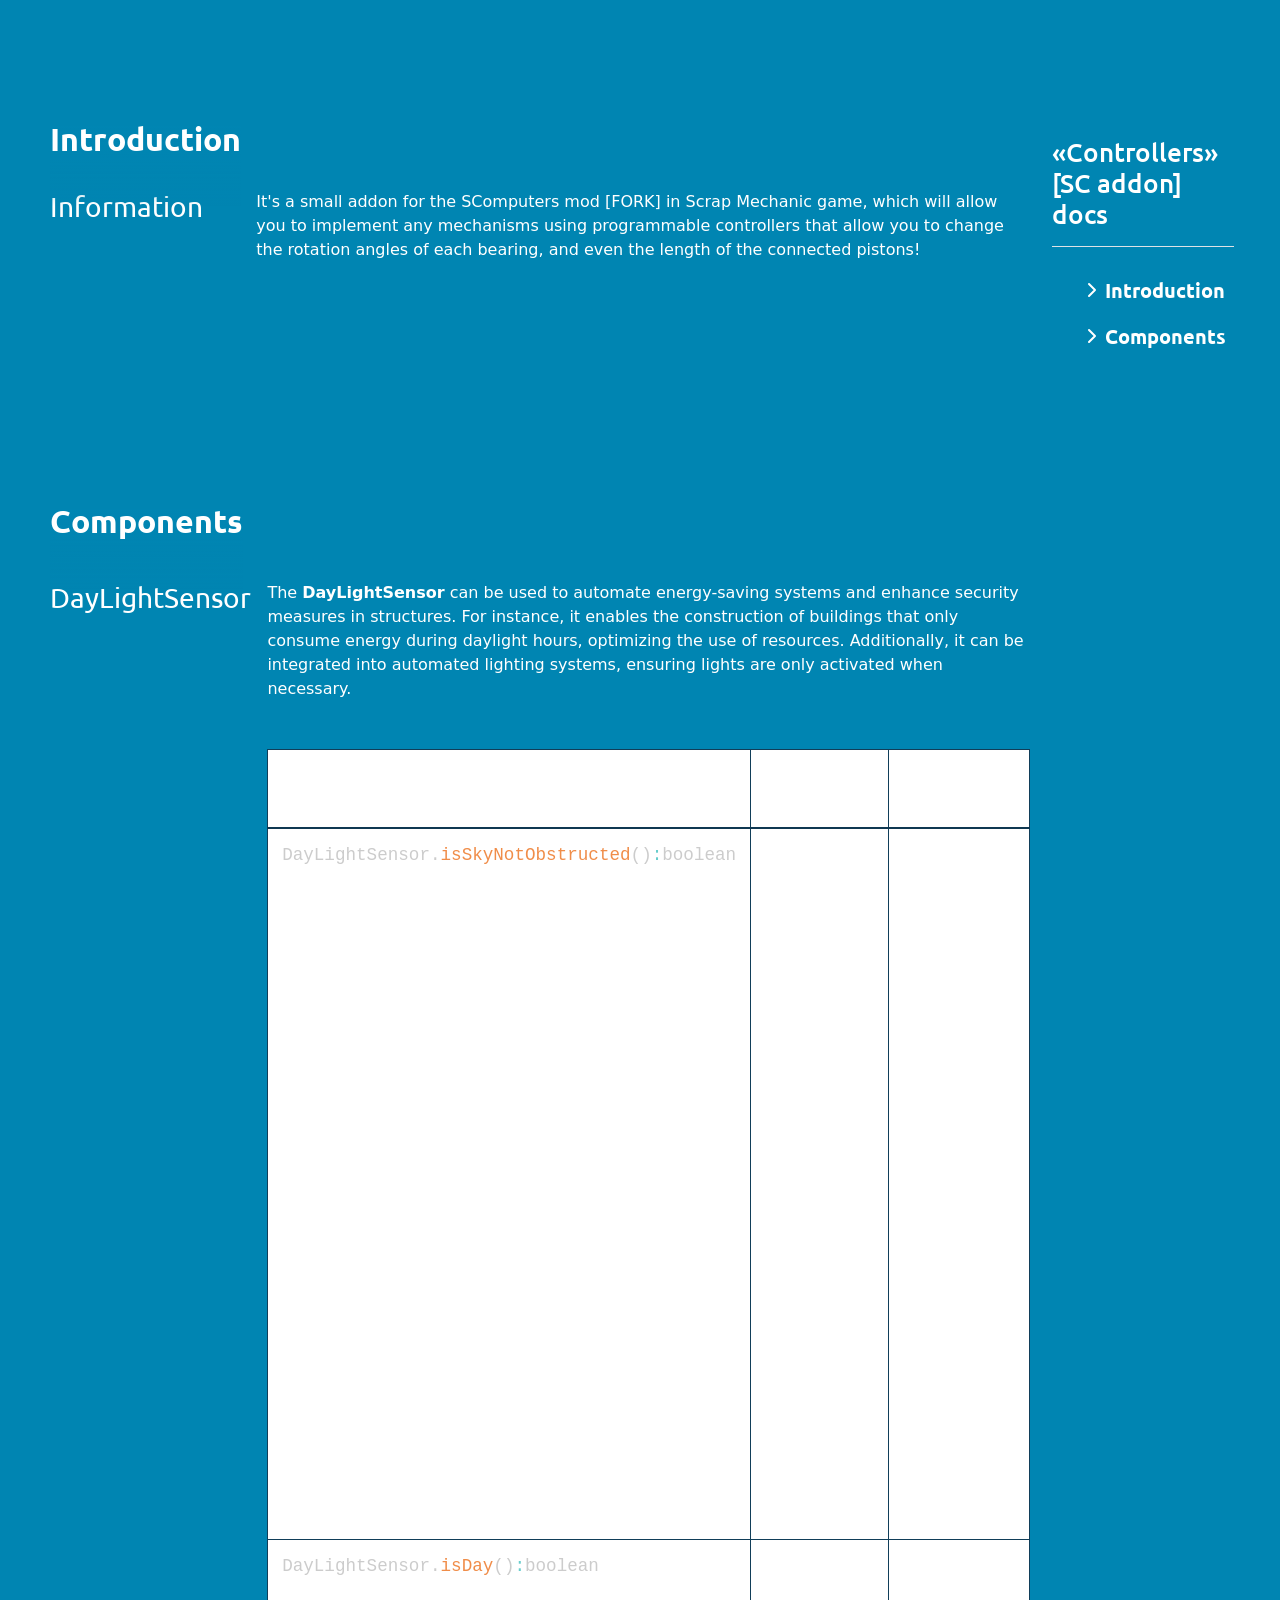
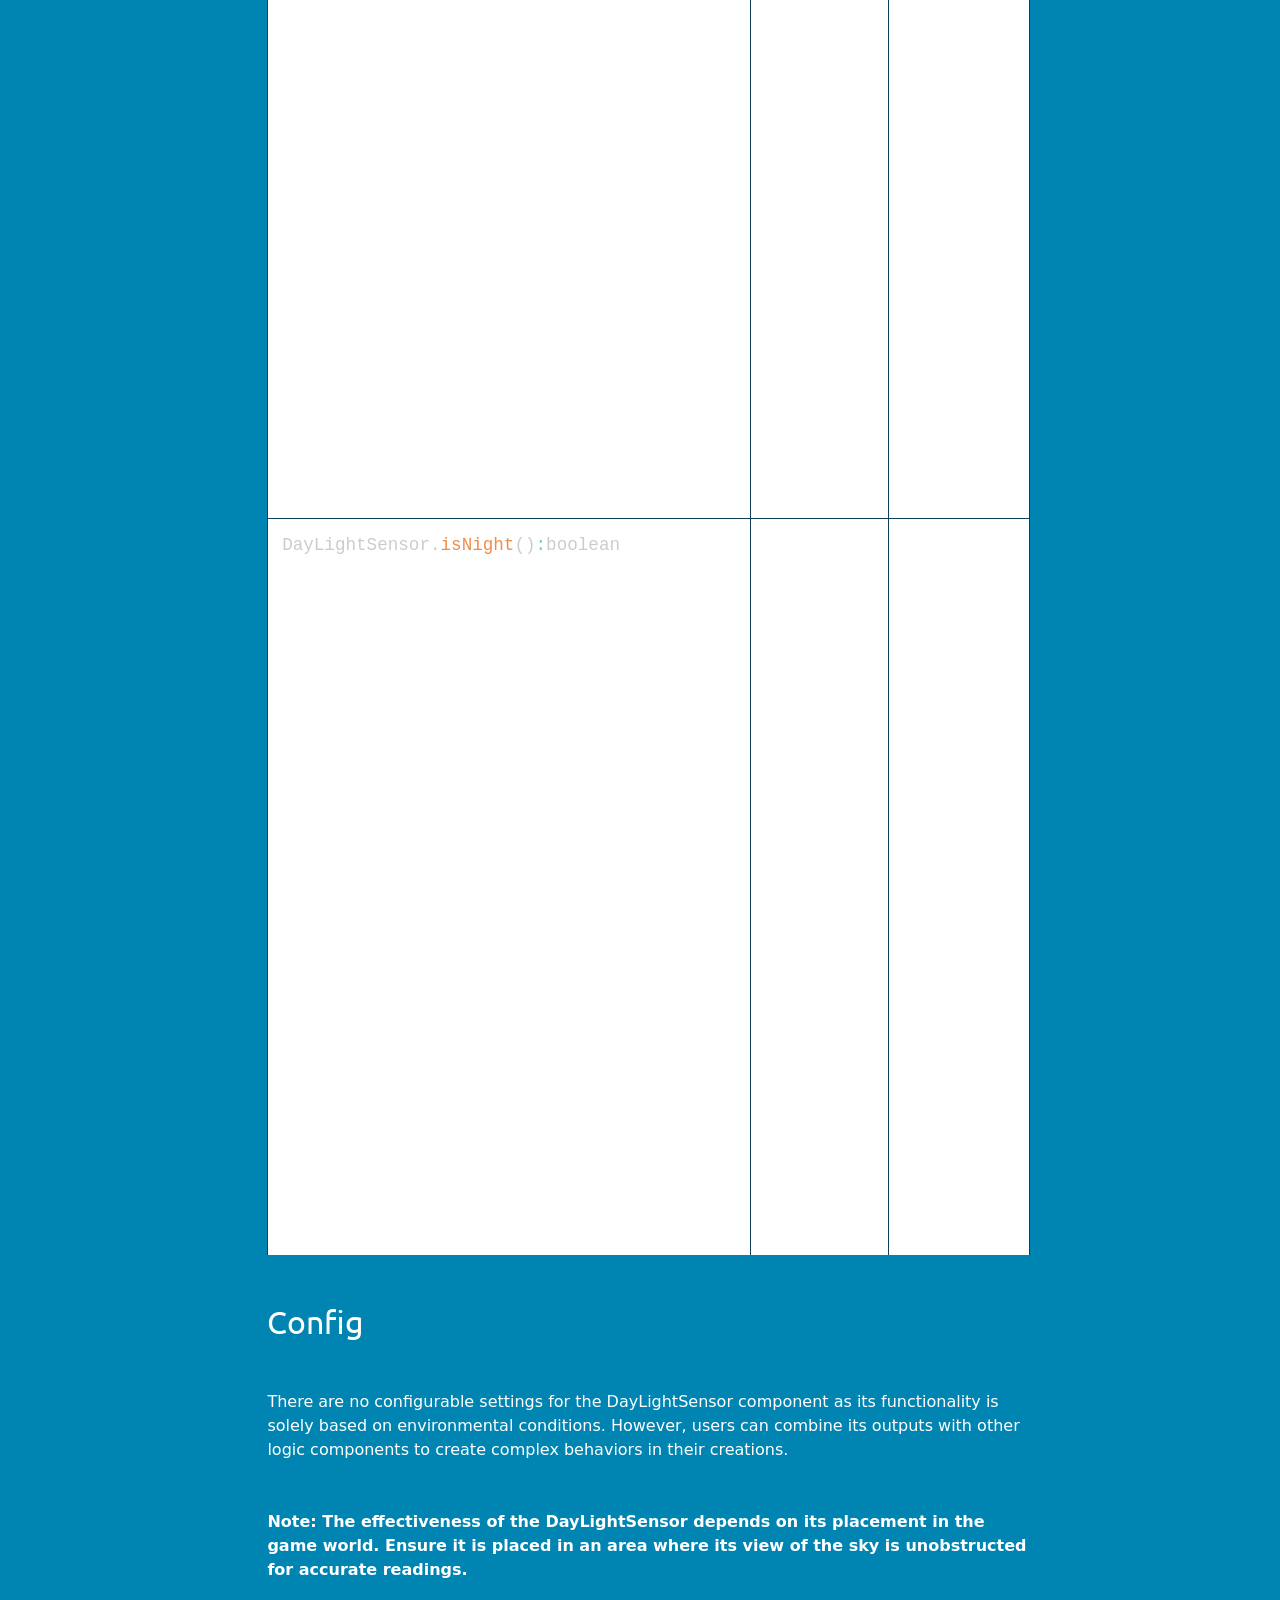
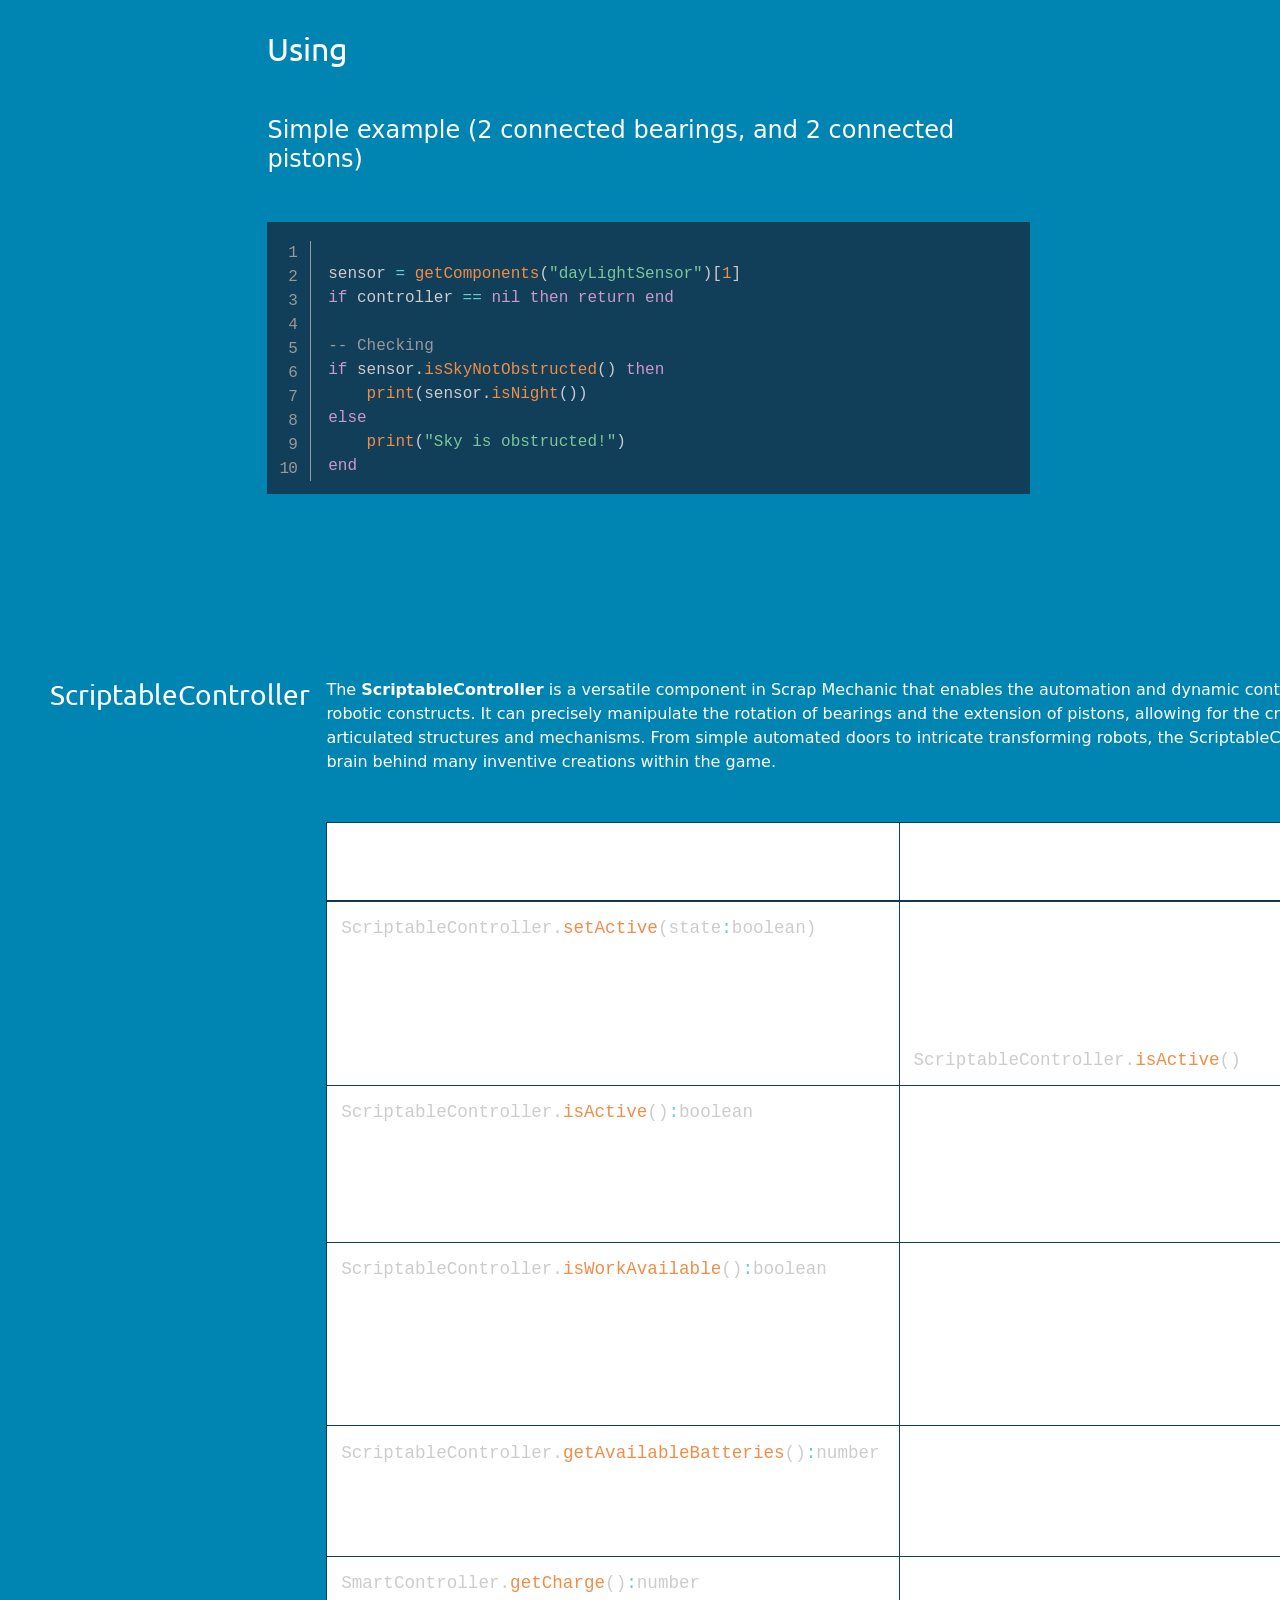
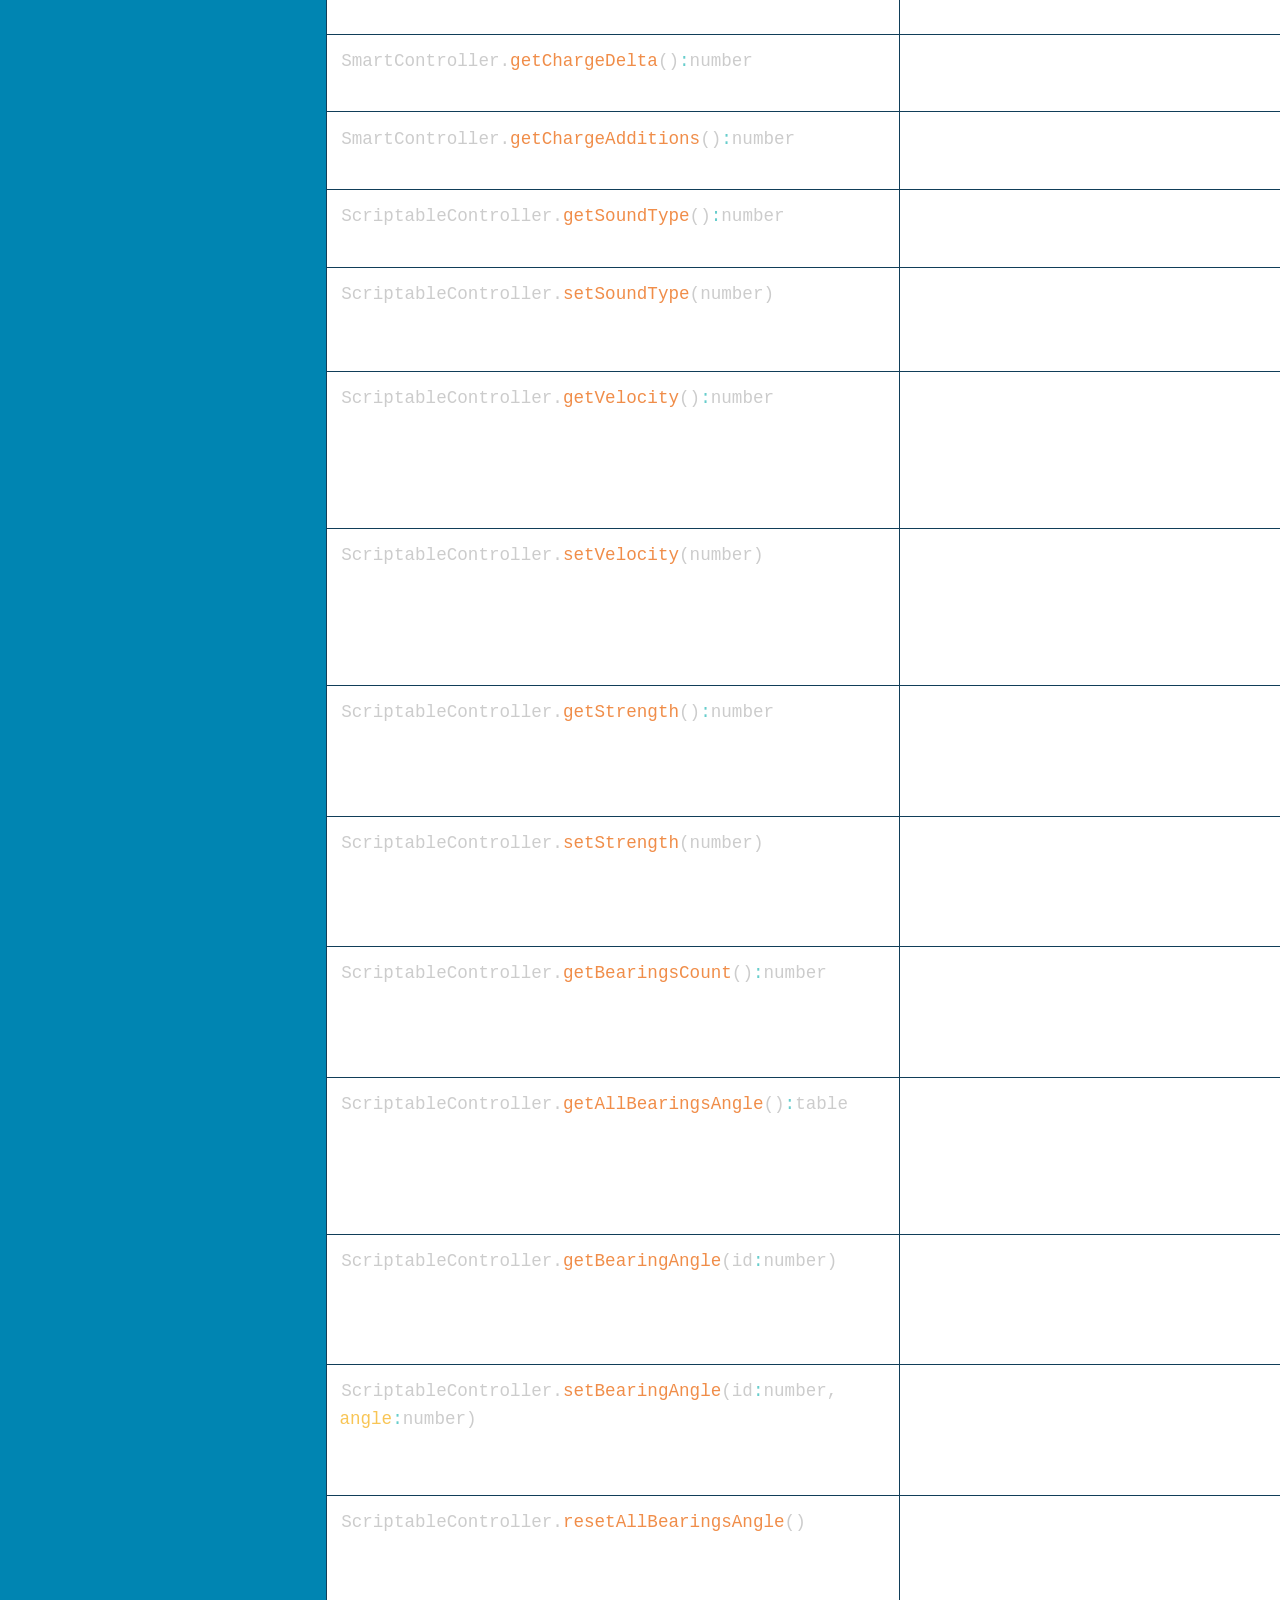
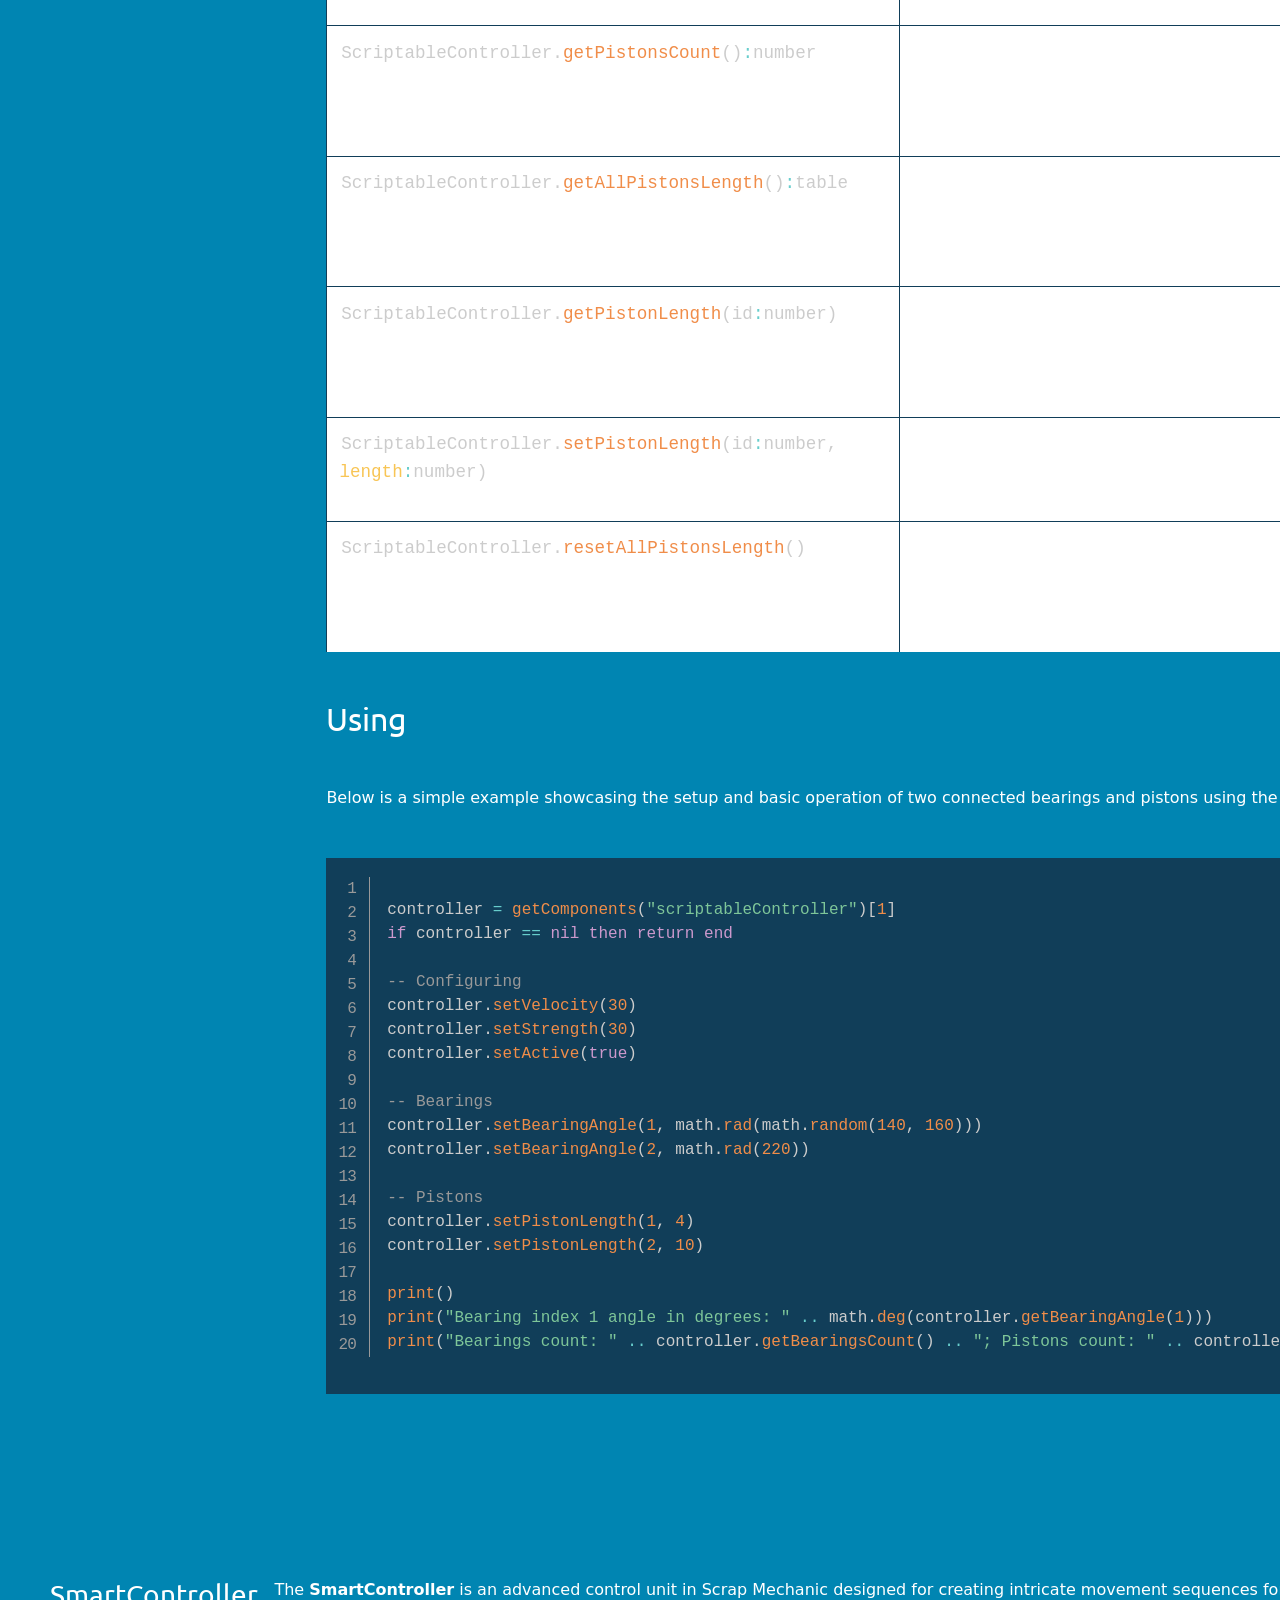
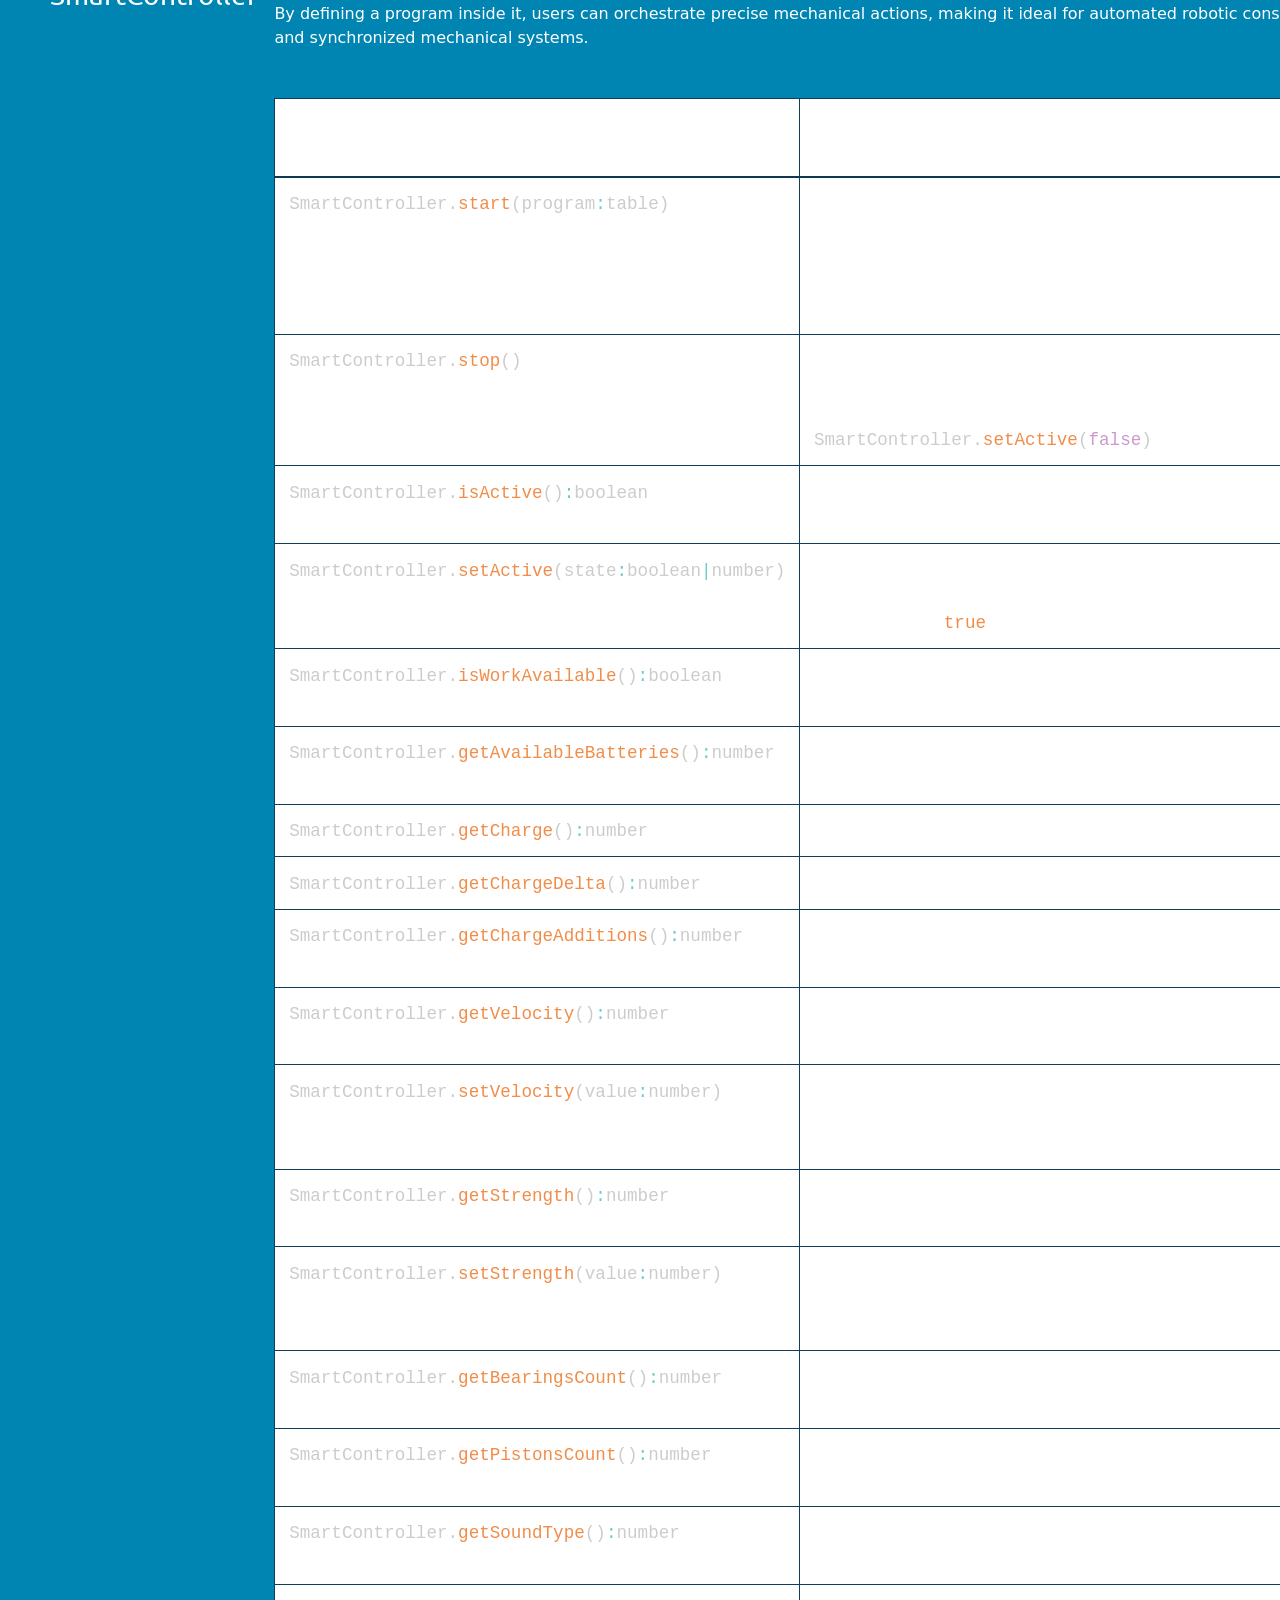
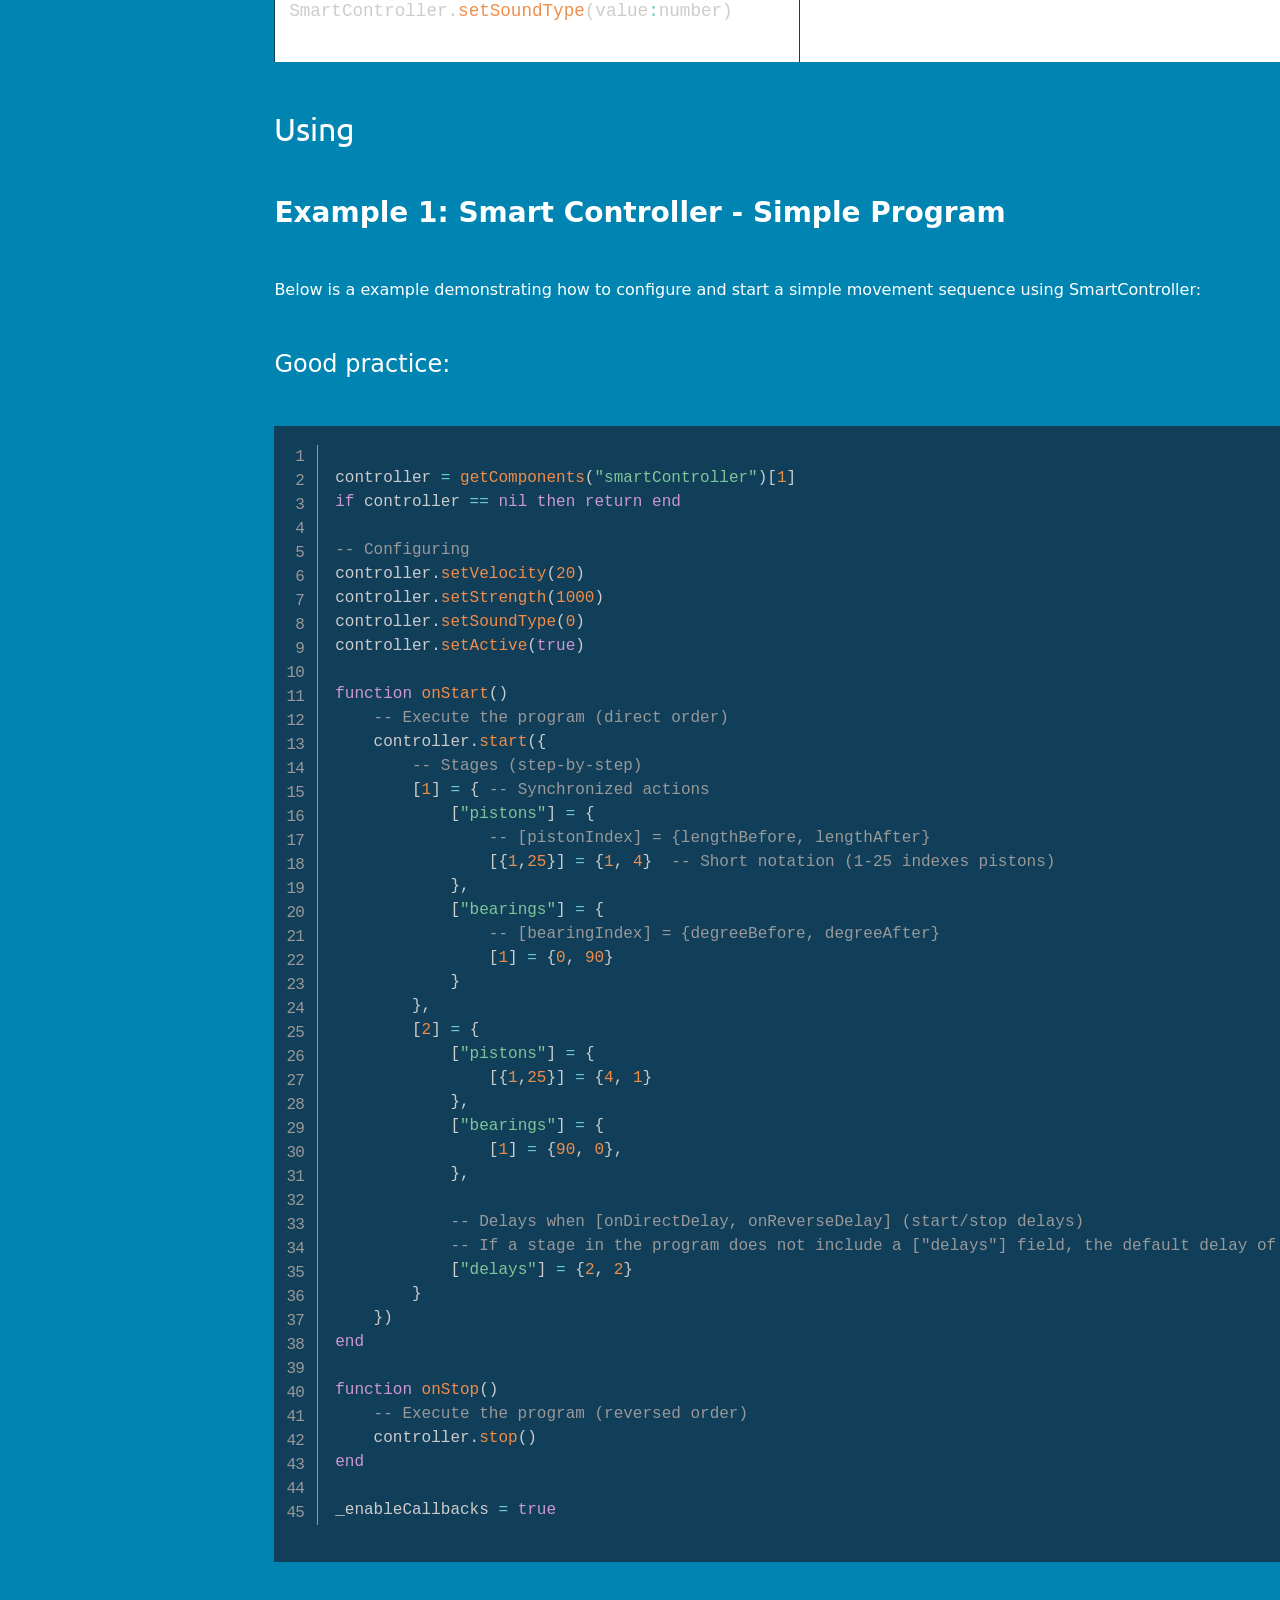
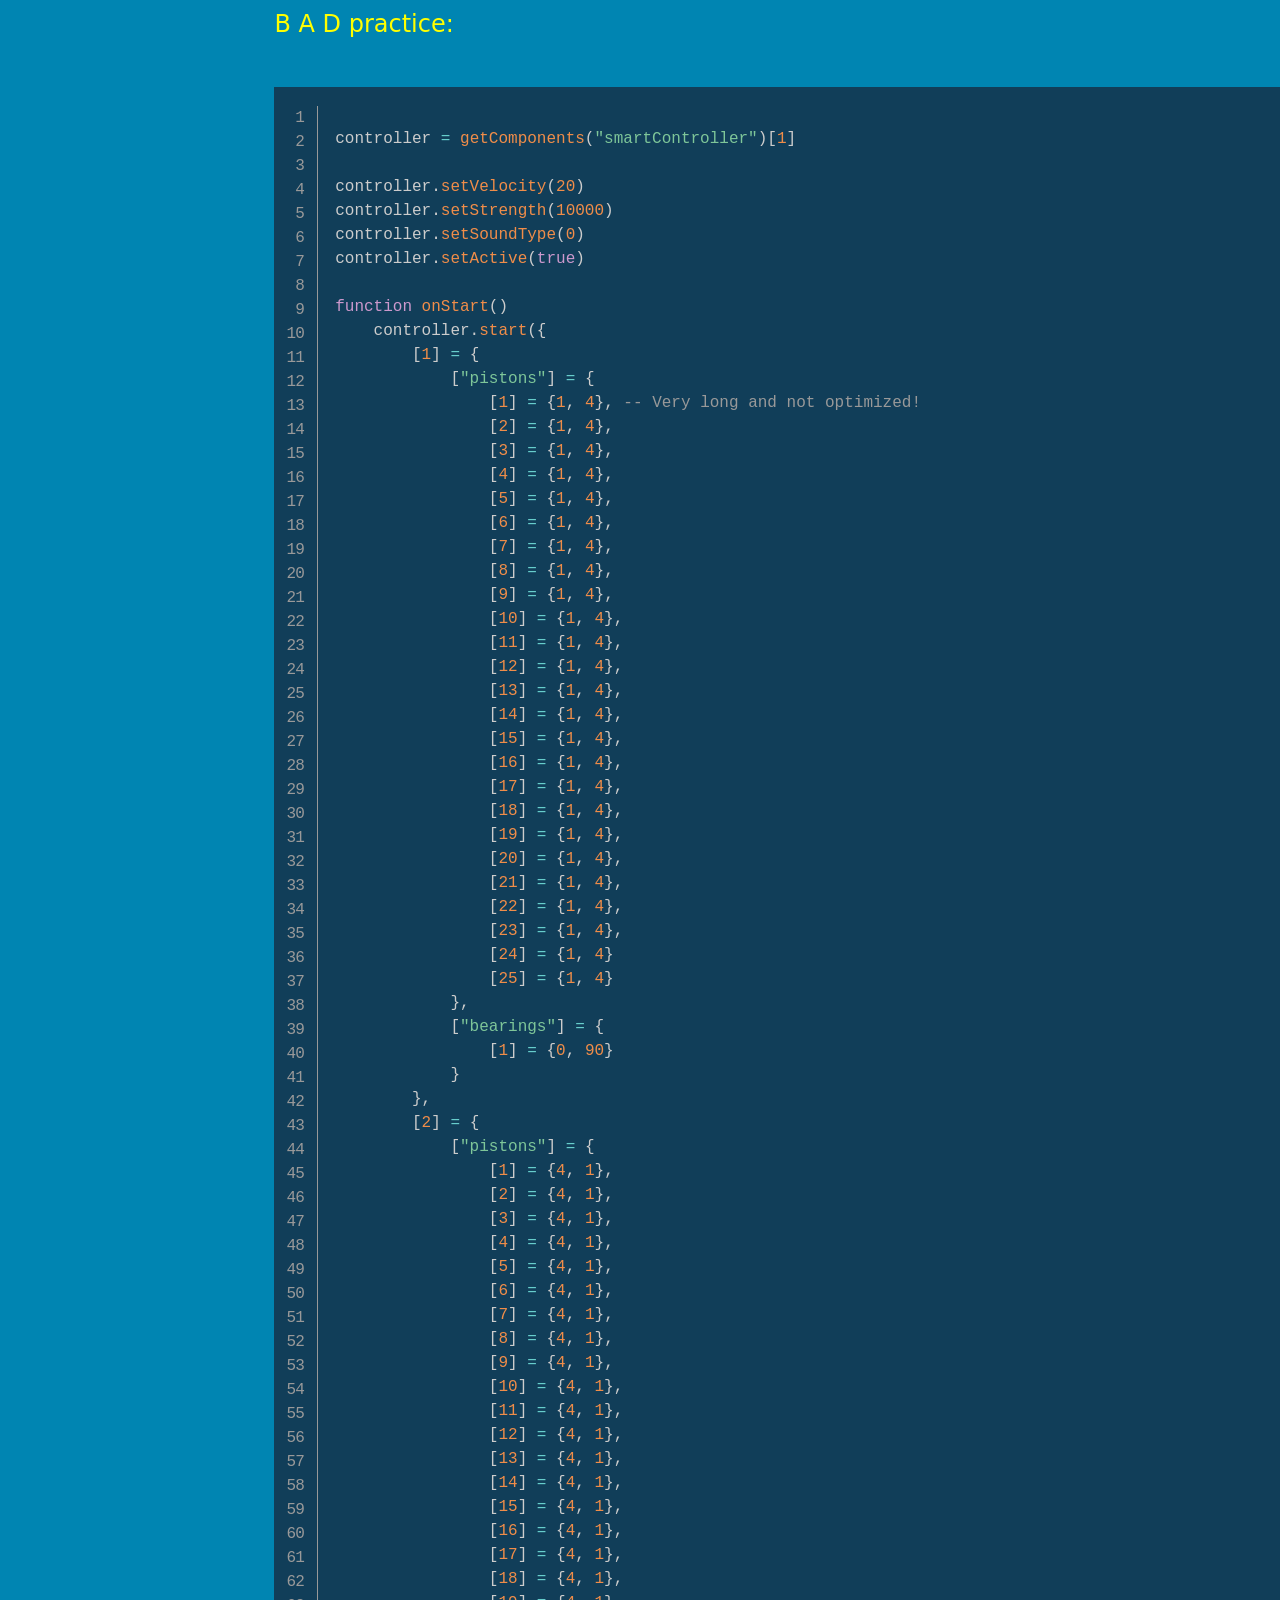
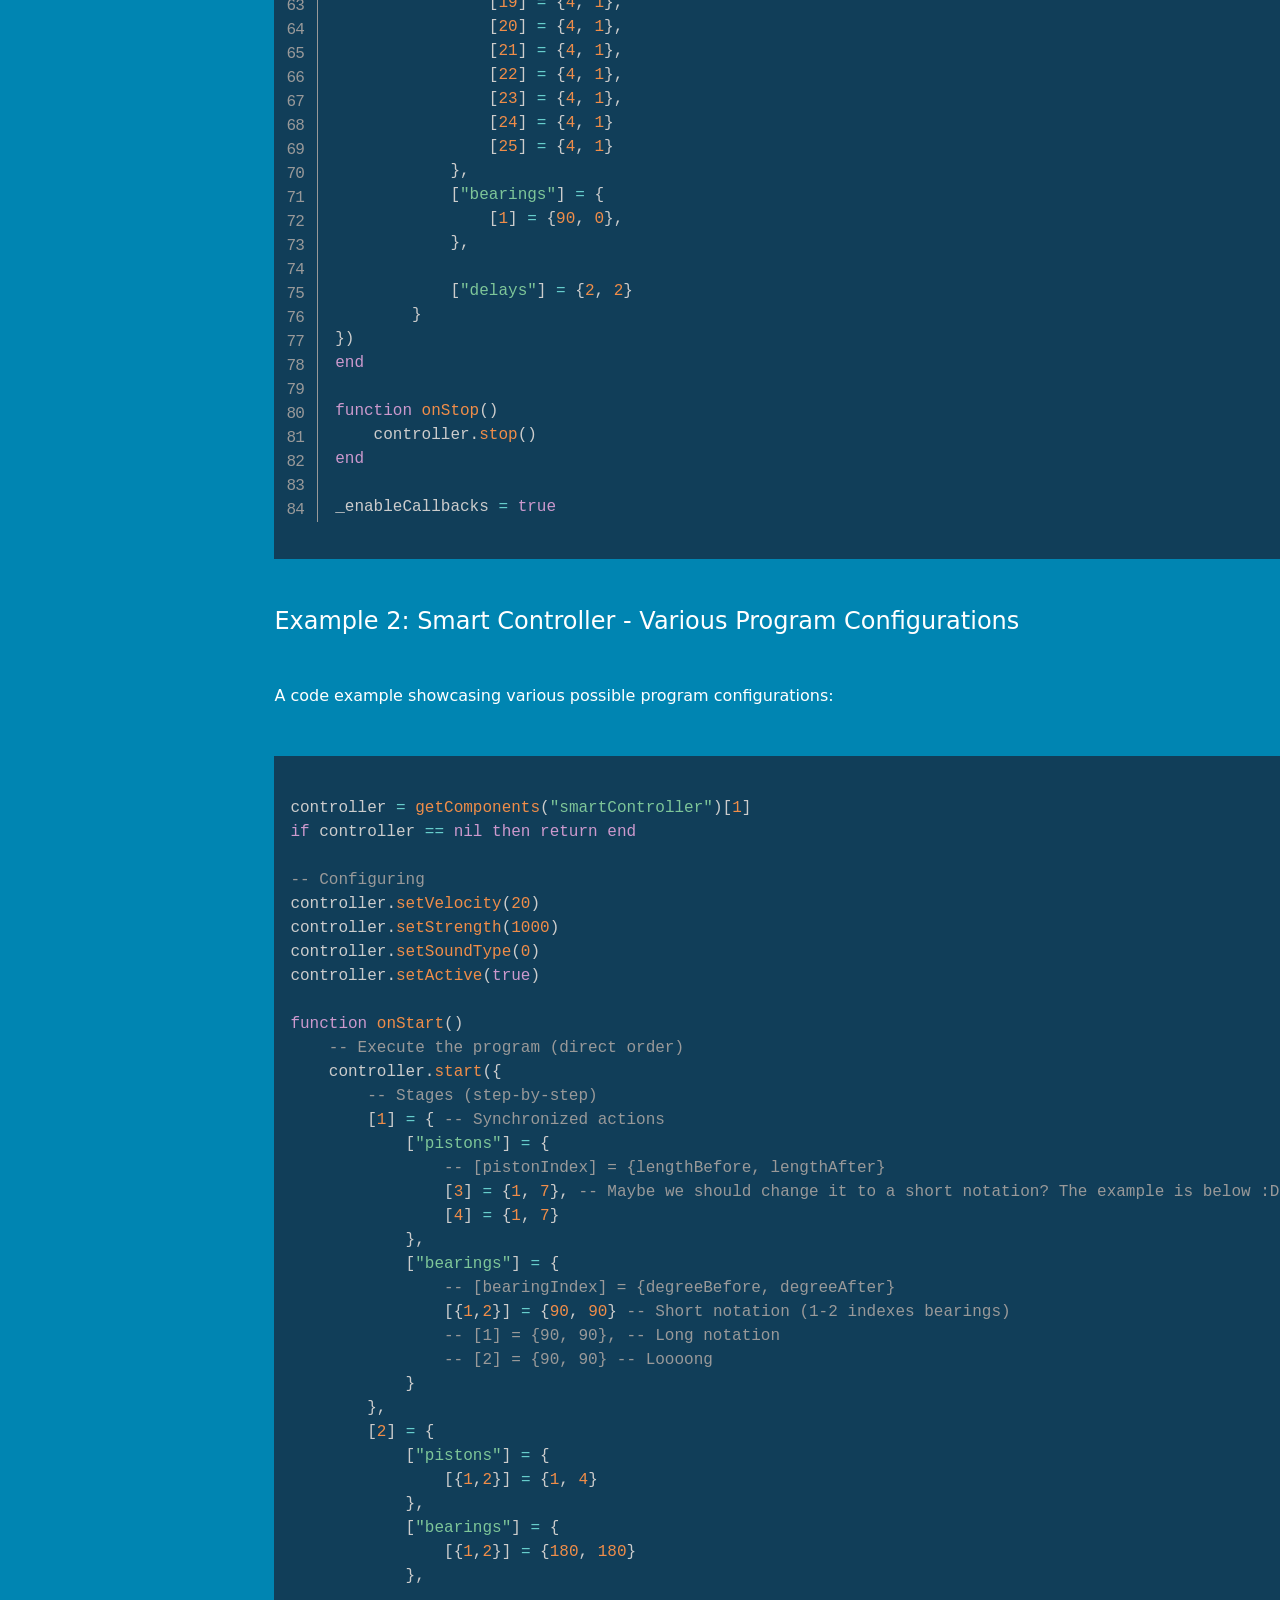
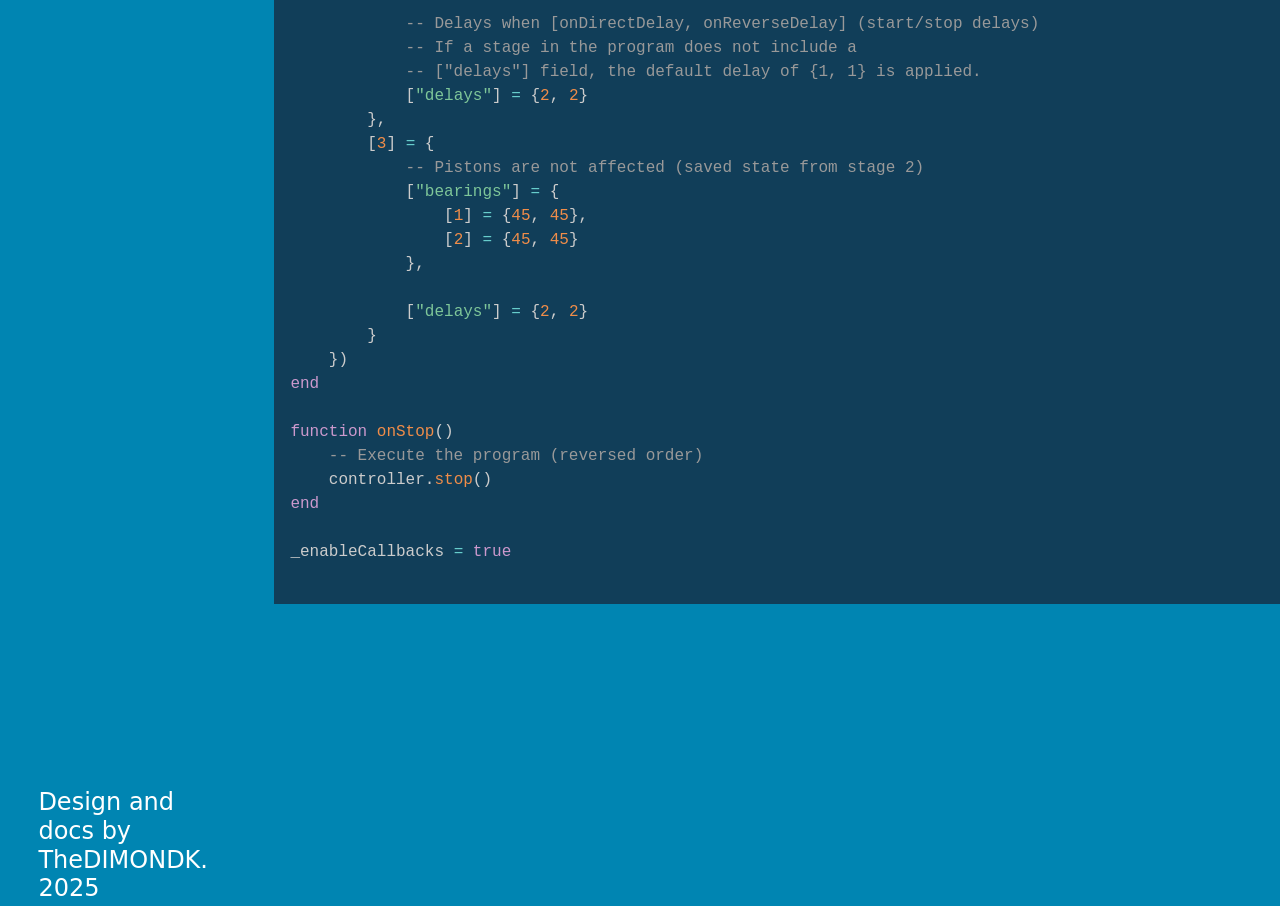
<file: docs/index.html>
<!doctype html>
<html lang="en">

<head>
  <meta charset="UTF-8">
  <title>«Controllers» [SC addon] docs</title>
  <meta name="title" content="«Controllers» [SC addon] docs">
  <meta http-equiv="Content-Type" content="text/html; charset=utf-8">
  <meta http-equiv="X-UA-Compatible" content="IE=edge">
  <meta name="viewport" content="width=device-width, initial-scale=1">
  <link href="https://cdn.jsdelivr.net/npm/bootstrap@5.3.0-alpha3/dist/css/bootstrap.min.css" rel="stylesheet"
    integrity="sha384-KK94CHFLLe+nY2dmCWGMq91rCGa5gtU4mk92HdvYe+M/SXH301p5ILy+dN9+nJOZ" crossorigin="anonymous">
    <link rel="stylesheet" type="text/css" href="css/basic-style.css">
    <link rel="stylesheet" type="text/css" href="css/apireference.css">
    <link rel="stylesheet" type="text/css" href="css/docspage.css">
  <link href="libs/prism-js/prism.css" rel="stylesheet">
</head>

<body>
  <aside class="bd-aside sticky-xl-top text-muted align-self-start mb-3 mb-xl-5 px-2" style="padding-top: 7rem;">
    <h2 id="docs-title" class="h6 pt-4 pb-3 mb-4 border-bottom">«Controllers» [SC addon] docs</h2>
    <nav class="sidebar">
      <ul class="list-unstyled">
        <li class="my-2">
          <button class="btn btn-toggle align-items-center rounded" data-bs-toggle="collapse" data-bs-target="#intro-collapse" aria-expanded="false">Introduction</button>
          <div class="collapse" id="intro-collapse">
            <ul class="list-unstyled ps-3">
              <li><a class="d-inline-flex align-items-center rounded" href="#intro">Information</a></li>
            </ul>
          </div>
        </li>
        <li class="my-2">
          <button class="btn btn-toggle align-items-center rounded" data-bs-toggle="collapse" data-bs-target="#components-collapse" aria-expanded="false">Components</button>
          <div class="collapse" id="components-collapse">
            <ul class="list-unstyled ps-3">
              <li><a class="d-inline-flex align-items-center rounded" href="#c-dayLightSensor">DayLightSensor</a></li>
              <li><a class="d-inline-flex align-items-center rounded" href="#c-ScriptableController">ScriptableController</a></li>
              <li><a class="d-inline-flex align-items-center rounded" href="#c-SmartController">SmartController</a></li>
            </ul>
          </div>
        </li>
      </ul>
    </nav>
  </aside>
  <div class="bd-documentation container-fluid">
    <section id="content">
      <h2 class="sticky-xl-top fw-bold pt-3 pt-xl-5 pb-2 pb-xl-3">Introduction</h2>

      <article class="doc-article" id="intro">
        <div class="bd-heading sticky-xl-top align-self-start mt-5 mb-3 mt-xl-0 mb-xl-2">
          <h3>Information</h3>
        </div>
        <div>
          <p>
            It's a small addon for the SComputers mod [FORK] in Scrap Mechanic game, which will allow you to implement any mechanisms using programmable controllers
            that allow you to change the rotation angles of each bearing, and even the length of the connected pistons!
          </p>
        </div>
      </article>
    </section>

    <section id="components">
      <h2 class="sticky-xl-top fw-bold pt-3 pt-xl-5 pb-2 pb-xl-3">Components</h2>

      <article class="doc-article" id="c-dayLightSensor">
        <div class="bd-heading sticky-xl-top align-self-start mt-5 mb-3 mt-xl-0 mb-xl-2">
          <h3>DayLightSensor</h3>
        </div>
        <div>
          <p>
            The <b>DayLightSensor</b> can be used to automate energy-saving systems and enhance security measures in structures. For instance, it enables the construction of buildings that only consume energy during daylight hours, optimizing the use of resources. Additionally, it can be integrated into automated lighting systems, ensuring lights are only activated when necessary.
          </p>
          <table class="table">
            <thead>
              <tr>
                <th scope="col">Method and args</th>
                <th scope="col">Method description</th>
                <th scope="col">First appearance</th>
              </tr>
            </thead>
            <tbody>
              <tr>
                <td><span><code class="language-js nobg">DayLightSensor.isSkyNotObstructed():boolean</code></span></td>
                <td>Checks if the sky is not obstructed for the sensor. Returns true if the sensor has a clear view of the sky, false otherwise. This method is crucial for outdoor applications where the sensor's performance might be affected by physical obstructions like buildings or trees.</td>
                <td><a>v1.0</a></td>
              </tr>
              <tr>
                <td><span><code class="language-js nobg">DayLightSensor.isDay():boolean</code></span></td>
                <td>Determines if the sensor perceives the current time as day. Returns true during daylight hours, based on the game world's day-night cycle. This can be used to activate or deactivate machines and systems during the day.</td>
                <td><a>v1.0</a></td>
              </tr>
              <tr>
                <td><span><code class="language-js nobg">DayLightSensor.isNight():boolean</code></span></td>
                <td>Determines if the sensor perceives the current time as night. Returns true during nighttime hours, according to the game world's day-night cycle. This function can be particularly useful for activating lighting systems or triggering events that should only occur at night.</td>
                <td><a>v1.0</a></td>
              </tr>
              <tr>
            </tbody>
          </table>
          <h2>Config</h2>
          <p>There are no configurable settings for the DayLightSensor component as its functionality is solely based on environmental conditions. However, users can combine its outputs with other logic components to create complex behaviors in their creations.</p>
          <p><b>Note: The effectiveness of the DayLightSensor depends on its placement in the game world. Ensure it is placed in an area where its view of the sky is unobstructed for accurate readings.</b></p>
          <h2>Using</h2>
          <h5>Simple example (2 connected bearings, and 2 connected pistons)</h5>
                <pre>
    <code class="language-lua line-numbers" data-prismjs-copy="Copy" data-prismjs-copy-success="Success!" data-prismjs-copy-error="Error">
sensor = getComponents("dayLightSensor")[1]
if controller == nil then return end

-- Checking
if sensor.isSkyNotObstructed() then
    print(sensor.isNight())
else
    print("Sky is obstructed!")
end</code>
</pre>
        </div>
      </article>
      <article class="doc-article" id="c-ScriptableController">
        <div class="bd-heading sticky-xl-top align-self-start mt-5 mb-3 mt-xl-0 mb-xl-2">
          <h3>ScriptableController</h3>
        </div>
        <div>
          <p>
            The <b>ScriptableController</b> is a versatile component in Scrap Mechanic that enables the automation and dynamic control of machinery and robotic constructs. It can precisely manipulate the rotation of bearings and the extension of pistons, allowing for the creation of complex, articulated structures and mechanisms. From simple automated doors to intricate transforming robots, the ScriptableController serves as the brain behind many inventive creations within the game.
          </p>
          <table class="table">
            <thead>
              <tr>
                <th scope="col">Method and args</th>
                <th scope="col">Method description</th>
                <th scope="col">First appearance</th>
              </tr>
            </thead>
            <tbody>
              <tr>
                <td><span><code class="language-js nobg">ScriptableController.setActive(state:boolean)</code></span></td>
                <td>Initiates or halts the operation of the controller. It returns true irrespective of the controller's current resource availability. To accurately determine the controller's operational state or resource availability, use: <code class="language-js nobg">ScriptableController.isActive()</code>.</td>
                <td><a>v1.0</a></td>
              </tr>
              <tr>
                <td><span><code class="language-js nobg">ScriptableController.isActive():boolean</code></span></td>
                <td>Reveals whether the controller is currently activated. This status check is crucial for troubleshooting and synchronizing multiple controllers within larger systems, ensuring coordinated operations.</td>
                <td><a>v1.0</a></td>
              </tr>
              <tr>
                <td><span><code class="language-js nobg">ScriptableController.isWorkAvailable():boolean</code></span></td>
                <td>Indicates the presence of necessary resources (e.g., fuel, batteries) for the controller to function. This method is vital for managing energy-efficient designs and ensuring machines operate only when they have adequate resources.</td>
                <td><a>v1.0</a></td>
              </tr>
              <tr>
                <td><span><code class="language-js nobg">ScriptableController.getAvailableBatteries():number</code></span></td>
                <td>Reports the quantity of batteries available for the controller's operations. This information is key for power management and planning the deployment of battery-dependent devices.</td>
                <td><a>v1.0</a></td>
              </tr>
              <tr>
                <td><span><code class="language-js nobg">SmartController.getCharge():number</code></span></td>
                <td>Retrieves the current charge level of the controller.</td>
                <td><a>v1.0</a></td>
              </tr>
              <tr>
                <td><span><code class="language-js nobg">SmartController.getChargeDelta():number</code></span></td>
                <td>Returns the rate at which the charge is changing.</td>
                <td><a>v1.0</a></td>
              </tr>
              <tr>
                <td><span><code class="language-js nobg">SmartController.getChargeAdditions():number</code></span></td>
                <td>Fetches additional charge-related parameters relevant to the controller.</td>
                <td><a>v1.0</a></td>
              </tr>
              <tr>
                <td><span><code class="language-js nobg">ScriptableController.getSoundType():number</code></span></td>
                <td>Retrieves the type of sound effect associated with the controller.</td>
                <td><a>v1.0</a></td>
              </tr>
              <tr>
                <td><span><code class="language-js nobg">ScriptableController.setSoundType(number)</code></span></td>
                <td>Sets the sound type for the controller, influencing the audio feedback of mechanical actions.</td>
                <td><a>v1.0</a></td>
              </tr>
              <tr>
                <td><span><code class="language-js nobg">ScriptableController.getVelocity():number</code></span></td>
                <td>Retrieves the current velocity at which the controller manipulates bearings. This is critical for tuning the speed of mechanical movements to match the desired pace of actions in machines and robots.</td>
                <td><a>v1.0</a></td>
              </tr>
              <tr>
                <td><span><code class="language-js nobg">ScriptableController.setVelocity(number)</code></span></td>
                <td>Adjusts the velocity of bearing rotations. By fine-tuning this setting, creators can achieve precise control over the speed of mechanical parts, enhancing the performance of their constructs.</td>
                <td><a>v1.0</a></td>
              </tr>
              <tr>
                <td><span><code class="language-js nobg">ScriptableController.getStrength():number</code></span></td>
                <td>Returns the force applied by the controller on the bearings. This parameter is essential for ensuring that mechanical movements have sufficient power.</td>
                <td><a>v1.0</a></td>
              </tr>
              <tr>
                <td><span><code class="language-js nobg">ScriptableController.setStrength(number)</code></span></td>
                <td>Sets the strength of the controller's actions on bearings, allowing for the adjustment of force to match the requirements of various mechanical applications.</td>
                <td><a>v1.0</a></td>
              </tr>
              <tr>
                <td><span><code class="language-js nobg">ScriptableController.getBearingsCount():number</code></span></td>
                <td>Counts the bearings linked to the controller, aiding in the management and debugging of complex constructs by providing a quick inventory of controlled bearings.</td>
                <td><a>v1.0</a></td>
              </tr>
              <tr>
                <td><span><code class="language-js nobg">ScriptableController.getAllBearingsAngle():table</code></span></td>
                <td>Produces a table detailing the current angular positions of all bearings. This is invaluable for diagnostics and synchronization tasks, offering a comprehensive overview of the mechanical state.</td>
                <td><a>v1.0</a></td>
              </tr>
              <tr>
                <td><span><code class="language-js nobg">ScriptableController.getBearingAngle(id:number)</code></span></td>
                <td>Retrieves the angle of a specific bearing, allowing for precise monitoring and adjustments to individual components within a mechanism.</td>
                <td><a>v1.0</a></td>
              </tr>
              <tr>
                <td><span><code class="language-js nobg">ScriptableController.setBearingAngle(id:number, angle:number)</code></span></td>
                <td>Sets a particular bearing's rotation angle. This method is fundamental for creating dynamic and responsive movements within mechanical constructs.</td>
                <td><a>v1.0</a></td>
              </tr>
              <tr>
                <td><span><code class="language-js nobg">ScriptableController.resetAllBearingsAngle()</code></span></td>
                <td>Reverts all bearings to their original angular positions. This function is useful for resetting mechanisms to a known state before initiating a sequence of operations.</td>
                <td><a>v1.0</a></td>
              </tr>
              <tr>
                <td><span><code class="language-js nobg">ScriptableController.getPistonsCount():number</code></span></td>
                <td>Determines the number of pistons connected to the controller. This aids in the configuration and troubleshooting of piston-operated elements within creations.</td>
                <td><a>v1.0</a></td>
              </tr>
              <tr>
                <td><span><code class="language-js nobg">ScriptableController.getAllPistonsLength():table</code></span></td>
                <td>Provides a table with the current extension lengths of all pistons. This feature is crucial for assessing and coordinating the movements of multiple pistons in complex systems.</td>
                <td><a>v1.0</a></td>
              </tr>
              <tr>
                <td><span><code class="language-js nobg">ScriptableController.getPistonLength(id:number)</code></span></td>
                <td>Returns the extension length of a specific piston, offering precise control over individual piston adjustments for tailored mechanical actions.</td>
                <td><a>v1.0</a></td>
              </tr>
              <tr>
                <td><span><code class="language-js nobg">ScriptableController.setPistonLength(id:number, length:number)</code></span></td>
                <td>Adjusts the length of a piston, enabling the customization of piston-driven movements to suit various engineering and design needs.</td>
                <td><a>v1.0</a></td>
              </tr>
              <tr>
                <td><span><code class="language-js nobg">ScriptableController.resetAllPistonsLength()</code></span></td>
                <td>Resets all pistons to their initial lengths. This function is useful for ensuring that mechanical systems start from a consistent baseline for each operation cycle.</td>
                <td><a>v1.0</a></td>
              </tr>
              <tr>
            </tbody>
          </table>
          <h2>Using</h2>
          <p>Below is a simple example showcasing the setup and basic operation of two connected bearings and pistons using the scriptableController:</p>
                <pre>
    <code class="language-lua line-numbers" data-prismjs-copy="Copy" data-prismjs-copy-success="Success!" data-prismjs-copy-error="Error">
controller = getComponents("scriptableController")[1]
if controller == nil then return end

-- Configuring
controller.setVelocity(30)
controller.setStrength(30)
controller.setActive(true)

-- Bearings
controller.setBearingAngle(1, math.rad(math.random(140, 160)))
controller.setBearingAngle(2, math.rad(220))

-- Pistons
controller.setPistonLength(1, 4)
controller.setPistonLength(2, 10)

print()
print("Bearing index 1 angle in degrees: " .. math.deg(controller.getBearingAngle(1)))
print("Bearings count: " .. controller.getBearingsCount() .. "; Pistons count: " .. controller.getPistonsCount())</code>
    </pre>
        </div>
      </article>
      <article class="doc-article" id="c-SmartController">
        <div class="bd-heading sticky-xl-top align-self-start mt-5 mb-3 mt-xl-0 mb-xl-2">
          <h3>SmartController</h3>
        </div>
        <div>
          <p>
            The <b>SmartController</b> is an advanced control unit in Scrap Mechanic designed for creating intricate movement sequences for pistons and bearings. By defining a program inside it, users can orchestrate precise mechanical actions, making it ideal for automated robotic constructs, complex doors, and synchronized mechanical systems.
          </p>
          <table class="table">
            <thead>
              <tr>
                <th scope="col">Method and args</th>
                <th scope="col">Method description</th>
                <th scope="col">First appearance</th>
              </tr>
            </thead>
            <tbody>
              <tr>
                <td><span><code class="language-js nobg">SmartController.start(program:table)</code></span></td>
                <td>Initiates the execution of a predefined movement sequence. The <span>program</span> parameter must be a dictionary defining the logic of movement. If a stage in the program does not include a delays field, the default delay of {1, 1} is applied.</td>
                <td><a>v1.0</a></td>
              </tr>
              <tr>
                <td><span><code class="language-js nobg">SmartController.stop()</code></span></td>
                <td>Reverses the current operation of the controller, causing all active movements to run in the opposite direction. To completely stop the controller, use code <code class="language-lua nobg">SmartController.setActive(false)</code>.</td>
                <td><a>v1.0</a></td>
              </tr>
              <tr>
                <td><span><code class="language-js nobg">SmartController.isActive():boolean</code></span></td>
                <td>Returns whether the controller is currently active, allowing for checks in automated systems.</td>
                <td><a>v1.0</a></td>
              </tr>
              <tr>
                <td><span><code class="language-js nobg">SmartController.setActive(state:boolean|number)</code></span></td>
                <td>Enables or disables the controller. Accepts either a boolean value or a number (where non-zero values are interpreted as <code class="language-js nobg">true</code>).</td>
                <td><a>v1.0</a></td>
              </tr>
              <tr>
                <td><span><code class="language-js nobg">SmartController.isWorkAvailable():boolean</code></span></td>
                <td>Checks whether the controller has the necessary power (e.g., energy or batteries) to function.</td>
                <td><a>v1.0</a></td>
              </tr>
              <tr>
                <td><span><code class="language-js nobg">SmartController.getAvailableBatteries():number</code></span></td>
                <td>Returns the number of available batteries. In creative mode, this always returns an infinite value.</td>
                <td><a>v1.0</a></td>
              </tr>
              <tr>
                <td><span><code class="language-js nobg">SmartController.getCharge():number</code></span></td>
                <td>Retrieves the current charge level of the controller.</td>
                <td><a>v1.0</a></td>
              </tr>
              <tr>
                <td><span><code class="language-js nobg">SmartController.getChargeDelta():number</code></span></td>
                <td>Returns the rate at which the charge is changing.</td>
                <td><a>v1.0</a></td>
              </tr>
              <tr>
                <td><span><code class="language-js nobg">SmartController.getChargeAdditions():number</code></span></td>
                <td>Fetches additional charge-related parameters relevant to the controller.</td>
                <td><a>v1.0</a></td>
              </tr>
              <tr>
                <td><span><code class="language-js nobg">SmartController.getVelocity():number</code></span></td>
                <td>Retrieves the master velocity at which the controller operates.</td>
                <td><a>v1.0</a></td>
              </tr>
              <tr>
                <td><span><code class="language-js nobg">SmartController.setVelocity(value:number)</code></span></td>
                <td>Sets the master velocity. The value is clamped between -maxMasterVelocity and maxMasterVelocity to ensure controlled speed regulation.</td>
                <td><a>v1.0</a></td>
              </tr>
              <tr>
                <td><span><code class="language-js nobg">SmartController.getStrength():number</code></span></td>
                <td>Returns the maximum impulse force exerted by the controller.</td>
                <td><a>v1.0</a></td>
              </tr>
              <tr>
                <td><span><code class="language-js nobg">SmartController.setStrength(value:number)</code></span></td>
                <td>Adjusts the impulse strength, ensuring movements are executed with the appropriate force. Values are clamped between 0 and mImpulse.</td>
                <td><a>v1.0</a></td>
              </tr>
              <tr>
                <td><span><code class="language-js nobg">SmartController.getBearingsCount():number</code></span></td>
                <td>Returns the number of bearings currently controlled by the SmartController.</td>
                <td><a>v1.0</a></td>
              </tr>
              <tr>
                <td><span><code class="language-js nobg">SmartController.getPistonsCount():number</code></span></td>
                <td>Returns the number of pistons currently connected to the controller.</td>
                <td><a>v1.0</a></td>
              </tr>
              <tr>
                <td><span><code class="language-js nobg">SmartController.getSoundType():number</code></span></td>
                <td>Retrieves the type of sound effect associated with the controller.</td>
                <td><a>v1.0</a></td>
              </tr>
              <tr>
                <td><span><code class="language-js nobg">SmartController.setSoundType(value:number)</code></span></td>
                <td>Sets the sound type for the controller, influencing the audio feedback of mechanical actions.</td>
                <td><a>v1.0</a></td>
              </tr>
              <tr>
            </tbody>
          </table>
          <h2>Using</h2>
          <h4>Example 1: Smart Controller - Simple Program</h4>
          <p>Below is a example demonstrating how to configure and start a simple movement sequence using SmartController:</p>
          <h5>Good practice:</h5>
                <pre>
    <code class="language-lua line-numbers" data-prismjs-copy="Copy" data-prismjs-copy-success="Success!" data-prismjs-copy-error="Error">
controller = getComponents("smartController")[1]
if controller == nil then return end

-- Configuring
controller.setVelocity(20)
controller.setStrength(1000)
controller.setSoundType(0)
controller.setActive(true)

function onStart()
    -- Execute the program (direct order)
    controller.start({
        -- Stages (step-by-step)
        [1] = { -- Synchronized actions
            ["pistons"] = {
                -- [pistonIndex] = {lengthBefore, lengthAfter}
                [{1,25}] = {1, 4}  -- Short notation (1-25 indexes pistons)
            },
            ["bearings"] = {
                -- [bearingIndex] = {degreeBefore, degreeAfter}
                [1] = {0, 90}
            }
        },
        [2] = {
            ["pistons"] = {
                [{1,25}] = {4, 1}
            },
            ["bearings"] = {
                [1] = {90, 0},
            },

            -- Delays when [onDirectDelay, onReverseDelay] (start/stop delays)
            -- If a stage in the program does not include a ["delays"] field, the default delay of {1, 1} is applied.
            ["delays"] = {2, 2}
        }
    })
end

function onStop()
    -- Execute the program (reversed order)
    controller.stop()
end

_enableCallbacks = true</code>
    </pre>
    <h5 style="color: yellow !important;">B A D practice:</h5>
                <pre>
    <code class="language-lua line-numbers" data-prismjs-copy="Copy" data-prismjs-copy-success="Success!" data-prismjs-copy-error="Error">
controller = getComponents("smartController")[1]

controller.setVelocity(20)
controller.setStrength(10000)
controller.setSoundType(0)
controller.setActive(true)

function onStart()
    controller.start({
        [1] = {
            ["pistons"] = {
                [1] = {1, 4}, -- Very long and not optimized!
                [2] = {1, 4},
                [3] = {1, 4},
                [4] = {1, 4},
                [5] = {1, 4},
                [6] = {1, 4},
                [7] = {1, 4},
                [8] = {1, 4},
                [9] = {1, 4},
                [10] = {1, 4},
                [11] = {1, 4},
                [12] = {1, 4},
                [13] = {1, 4},
                [14] = {1, 4},
                [15] = {1, 4},
                [16] = {1, 4},
                [17] = {1, 4},
                [18] = {1, 4},
                [19] = {1, 4},
                [20] = {1, 4},
                [21] = {1, 4},
                [22] = {1, 4},
                [23] = {1, 4},
                [24] = {1, 4}
                [25] = {1, 4}
            },
            ["bearings"] = {
                [1] = {0, 90}
            }
        },
        [2] = {
            ["pistons"] = {
                [1] = {4, 1},
                [2] = {4, 1},
                [3] = {4, 1},
                [4] = {4, 1},
                [5] = {4, 1},
                [6] = {4, 1},
                [7] = {4, 1},
                [8] = {4, 1},
                [9] = {4, 1},
                [10] = {4, 1},
                [11] = {4, 1},
                [12] = {4, 1},
                [13] = {4, 1},
                [14] = {4, 1},
                [15] = {4, 1},
                [16] = {4, 1},
                [17] = {4, 1},
                [18] = {4, 1},
                [19] = {4, 1},
                [20] = {4, 1},
                [21] = {4, 1},
                [22] = {4, 1},
                [23] = {4, 1},
                [24] = {4, 1}
                [25] = {4, 1}
            },
            ["bearings"] = {
                [1] = {90, 0},
            },

            ["delays"] = {2, 2}
        }
})
end

function onStop()
    controller.stop()
end

_enableCallbacks = true</code>
    </pre>
            <h5>Example 2: Smart Controller - Various Program Configurations</h5>
            <p>A code example showcasing various possible program configurations:</p>
            <pre>
                <code class="language-lua" data-prismjs-copy="Copy" data-prismjs-copy-success="Success!" data-prismjs-copy-error="Error">
controller = getComponents("smartController")[1]
if controller == nil then return end

-- Configuring
controller.setVelocity(20)
controller.setStrength(1000)
controller.setSoundType(0)
controller.setActive(true)

function onStart()
    -- Execute the program (direct order)
    controller.start({
        -- Stages (step-by-step)
        [1] = { -- Synchronized actions
            ["pistons"] = {
                -- [pistonIndex] = {lengthBefore, lengthAfter}
                [3] = {1, 7}, -- Maybe we should change it to a short notation? The example is below :D
                [4] = {1, 7}
            },
            ["bearings"] = {
                -- [bearingIndex] = {degreeBefore, degreeAfter}
                [{1,2}] = {90, 90} -- Short notation (1-2 indexes bearings)
                -- [1] = {90, 90}, -- Long notation
                -- [2] = {90, 90} -- Loooong
            }
        },
        [2] = {
            ["pistons"] = {
                [{1,2}] = {1, 4}
            },
            ["bearings"] = {
                [{1,2}] = {180, 180}
            },

            -- Delays when [onDirectDelay, onReverseDelay] (start/stop delays)
            -- If a stage in the program does not include a 
            -- ["delays"] field, the default delay of {1, 1} is applied.
            ["delays"] = {2, 2}
        },
        [3] = {
            -- Pistons are not affected (saved state from stage 2)
            ["bearings"] = {
                [1] = {45, 45},
                [2] = {45, 45}
            },

            ["delays"] = {2, 2}
        }
    })
end

function onStop()
    -- Execute the program (reversed order)
    controller.stop()
end

_enableCallbacks = true</code>
                </pre>
        </div>
      </article>
    </section>
    </section>
  </div>

  <script src="https://cdn.jsdelivr.net/npm/bootstrap@5.3.0-alpha3/dist/js/bootstrap.bundle.min.js"
    integrity="sha384-ENjdO4Dr2bkBIFxQpeoTz1HIcje39Wm4jDKdf19U8gI4ddQ3GYNS7NTKfAdVQSZe"
    crossorigin="anonymous"></script>
  <script src="libs/prism-js/prism.js"></script>

  <div>
    <h5>Design and docs by TheDIMONDK. 2025</h5>
  </div>
</body>

</html>
</file>
<file: Docs/css/basic-style.css>
body {
  background-color: #0085b2;
  color: #009fd5;
  padding-left: 3%;
  padding-right: 3%;
}

.container-content {
  margin-left: auto;
  margin-right: auto;
  margin-bottom: 60px;
}

.nobg {
  background-color: transparent !important;
}

p {
  color: white;
}

h1 {
  font-family: 'Ubuntu', sans-serif;
  font-weight: 1000;
  font-size: 40px;
  color: white;
}

h2 {
  font-family: 'Ubuntu', sans-serif;
  font-weight: 400;
  font-size: 32px;
  color: white;
}

h3 {
  font-family: 'Ubuntu', sans-serif;
  font-weight: 400;
  font-size: 30px;
  color: white;
}

h4 {
  color: white !important;
  font-weight: 600;
  font-size: 28px !important;
}

h5 {
  color: white !important;
  font-size: 24px !important;
}

li {
  color: white !important;
  font-family: 'Ubuntu', sans-serif !important;
  font-weight: 400 !important;
  font-size: 20px !important;
  margin-left: 20px;
}

/* Цвет фона скроллбара */
::-webkit-scrollbar {
    background-color: #0085b2;
}

/* Цвет полосы прокрутки */
::-webkit-scrollbar-thumb {
    background-color: #14404f;
    border-radius: 50px;
}

/* Стиль для угловых элементов */
::-webkit-scrollbar-corner {
  background-color: #0085b2;
  border-radius: 6px;
}

/* СТРЕЛОЧКА РЕДИРЕКТА */
.redirect-link {
  text-decoration: none;
}

.redirect-link .link-arrow {
  margin-left: 0.5rem;
}

/* ТАБЛИЦЫ */
.table {
  width: 100% !important;
  margin-bottom: 1rem !important;
  color: #212529 !important;
  background-color: transparent !important;
  text-align: left !important;
  border-collapse: collapse !important;
  font-size: 1.1rem!important;
}

.table > thead {
  background-color: #113e59 !important;
  color: #fdffd6!important;
}

.table > tbody > tr:nth-child(odd) {
  background-color: #1a4b63 !important;
}

.table > tbody > tr:nth-child(even) {
  background-color: #23536A !important;
}

.table > tbody > tr:hover {
  background-color: #1a4760 !important;
  color: #00536F !important;
  transition: all 0.05s ease-in-out !important;
}

.table th, .table td {
  padding: 0.75rem !important;
  vertical-align: top !important;
  border-top: 1px solid #113e59 !important;
  border-bottom: none !important;
  border-left: 1px solid #113e59 !important;
  border-right: 1px solid #113e59 !important;
  color: white;
}

.table thead th {
  vertical-align: bottom !important;
  border-bottom: 2px solid #0f3851 !important;
}

.sidebar a {
  padding: .1875rem .5rem;
  margin-top: .125rem;
  margin-left: .3125rem;
  color: white;
  text-decoration: none;
  font-size: 20px;
}

.sidebar a:hover,
.sidebar a:focus {
  color: #ffffff;
  background-color: rgba(0, 0, 0, 0.2);
}

.sidebar .active {
  font-weight: 700;
  color: #d0f3ff;
}


.btn-toggle {
  display: inline-flex;
  color: #ffffff;
  background-color: transparent;
  align-items: center;
  padding: .25rem .5rem;
  font-weight: 600;
  color: white;
  border: 0;
  font-size: 20px;
}

.btn-toggle:hover,
.btn-toggle:focus {
  color: #ffffff;
  background-color: #006b8e5d;
  box-shadow: 0 0 0 1px #00536fa9;
}

.btn-toggle::before {
  width: 1.25em;
  line-height: 0;
  content: url("data:image/svg+xml,%3csvg xmlns='http://www.w3.org/2000/svg' width='16' height='16' viewBox='0 0 16 16'%3e%3cpath fill='none' stroke='white' stroke-linecap='round' stroke-linejoin='round' stroke-width='2' d='M5 14l6-6-6-6'/%3e%3c/svg%3e");
  transition: transform .35s ease;

  transform-origin: .5em 50%;
}

.btn-toggle[aria-expanded="true"]::before {
  transform: rotate(90deg);
}
</file>
<file: Docs/css/apireference.css>
@import url('https://fonts.googleapis.com/css2?family=Ubuntu:wght@300&display=swap');
@import url('https://fonts.googleapis.com/css2?family=Ubuntu:wght@700&display=swap');
@import url('https://fonts.googleapis.com/css2?family=Ubuntu&display=swap');

mark {
  font-family: 'Ubuntu', sans-serif;
  background-color: rgb(0, 105, 141) !important;
  padding: 0.1em 0.25em !important;
  color: #ffffff !important;
  border-radius: 5px;
}

/* ПРИМЕРЫ КОДА */
pre[class*=language-] {
  background: #113e59 !important;
}

/* Контент tabcontrol */
.nav-tabs .nav-item {
  margin-left: 0 !important;
  margin-right: 5px !important;
}

/* Кнопки элемента управления вкладками кода */
.nav-tabs .nav-item .nav-link {
  color: #ffffff !important;
  background-color: #105885 !important;
  border-color: transparent !important;
  justify-content: start !important;
}
.nav-tabs .nav-item .nav-link:hover,
.nav-tabs .nav-item .nav-link:focus {
  border-color: transparent !important;
  color: #ffffff !important;
  background-color: #215270 !important;
}
.nav-tabs .nav-item .nav-link:focus.active,
.nav-tabs .nav-item .nav-link.active {
  border-color: transparent !important;
  color: #ffffff !important;
  background-color: #113e59 !important;
}

/* Уберём полосу под кнопками */
ul.nav-tabs {
  border: none;
}
/* Уберём полосу под кнопками */
ul.nav-tabs {
  border: none;
  margin-bottom: 0;
  padding: 0;
}
/* Уберём отступ сверху у блока с примерами кода */
.nav-tabs ~ .tab-content {
  margin-top: -10px;
}

/* ПРИМЕРЫ */
.scrollspy-example {
  position: relative;
  height: 200px;
  margin-top: .5rem;
  overflow: auto;
}

[id="modal"] .bd-example .btn,
[id="buttons"] .bd-example .btn,
[id="tooltips"] .bd-example .btn,
[id="popovers"] .bd-example .btn,
[id="dropdowns"] .bd-example .btn-group,
[id="dropdowns"] .bd-example .dropdown,
[id="dropdowns"] .bd-example .dropup,
[id="dropdowns"] .bd-example .dropend,
[id="dropdowns"] .bd-example .dropstart {
  margin: 0 1rem 1rem 0;
}
</file>
<file: Docs/css/docspage.css>
body {
  scroll-behavior: smooth;
}

.bd-heading a::before {
  display: inline-block;
  width: 1em;
  height: 1em;
  margin-right: .25rem;
  content: "";
  background-image: url("data:image/svg+xml,%3Csvg xmlns='http://www.w3.org/2000/svg' fill='%25230d6efd' viewBox='0 0 16 16'%3E%3Cpath d='M4 1h8a2 2 0 0 1 2 2v10a2 2 0 0 1-2 2H4a2 2 0 0 1-2-2h1a1 1 0 0 0 1 1h8a1 1 0 0 0 1-1V3a1 1 0 0 0-1-1H4a1 1 0 0 0-1 1H2a2 2 0 0 1 2-2z'/%3E%3Cpath d='M2 5v-.5a.5.5 0 0 1 1 0V5h.5a.5.5 0 0 1 0 1h-2a.5.5 0 0 1 0-1H2zm0 3v-.5a.5.5 0 0 1 1 0V8h.5a.5.5 0 0 1 0 1h-2a.5.5 0 0 1 0-1H2zm0 3v-.5a.5.5 0 0 1 1 0v.5h.5a.5.5 0 0 1 0 1h-2a.5.5 0 0 1 0-1H2z'/%3E%3Cpath fill-rule='evenodd' d='M8.646 5.646a.5.5 0 0 1 .708 0l2 2a.5.5 0 0 1 0 .708l-2 2a.5.5 0 0 1-.708-.708L10.293 8 8.646 6.354a.5.5 0 0 1 0-.708zm-1.292 0a.5.5 0 0 0-.708 0l-2 2a.5.5 0 0 0 0 .708l2 2a.5.5 0 0 0 .708-.708L5.707 8l1.647-1.646a.5.5 0 0 0 0-.708z'/%3E%3C/svg%3E");
  background-size: 1em;
}

.bd-heading + div > * + * {
  margin-top: 3rem;
}

.bd-heading h3 {
  font-family: 'Ubuntu', sans-serif;
  font-size: 28px;
  color: white;
}

#docs-title {
  font-size: 26px;
  color: #ffffff;
}

/* Страница документации */
@media (min-width: 1200px) {
    body {
      display: grid;
      gap: 1rem;
      grid-template-columns: 1fr 4fr 1fr;
      grid-template-rows: auto;
    }
  
    .bd-header {
      position: fixed;
      top: 0;
      right: 0;
      left: 0;
      z-index: 1030;
      grid-column: 1 / span 3;
      padding-left: 3%;
      padding-right: 3%;
    }
  
    .bd-footer {
      position: static;
      bottom: 0;
      right: 0;
      left: 0;
      z-index: 1030;
      grid-column: 1 / span 3;
      align-items: flex-start; /* Выровнять по верхнему краю */
    }
  
    .bd-aside,
    .bd-documentation {
      padding-top: 4rem;
    }
  
    .bd-documentation,
    .bd-documentation section,
    .bd-documentation article {
      display: inherit;
      gap: inherit;
      grid-template-columns: 1fr 4fr;
      grid-column: 1 / span 2;
      grid-template-rows: auto;
    }
  
    .bd-documentation section,
    .bd-documentation section > h2 {
      top: 4.5rem; /* Высота сдвига для текста категории */
      scroll-margin-top: 4rem;
    }
  
    .bd-documentation section > h2::before {
      position: absolute;
      top: 0;
      right: 0;
      bottom: -2rem; /* Сдвиг вверх для затемнения */
      left: 0;
      z-index: -1;
      content: "";
      background-image: linear-gradient(to bottom, #0085b2 calc(100% - 5rem), rgba(255, 255, 255, 0));
    }
  
    .bd-documentation article,
    .bd-documentation .bd-heading {
      top: 10rem;
      scroll-margin-top: 10rem;
    }
  
    .bd-documentation .bd-heading {
      z-index: 1;
    }
  
    .bd-aside {
      grid-area: 1 / 3;
      scroll-margin-top: 4rem;
    }

    .doc-article {
      padding-bottom: 10em;
    }
  }
</file>
<file: Docs/libs/prism-js/prism.css>
/* PrismJS 1.30.0
https://prismjs.com/download.html#themes=prism-tomorrow&languages=markup+css+clike+javascript+json+lua+regex&plugins=line-numbers+toolbar+copy-to-clipboard */
code[class*=language-],pre[class*=language-]{color:#ccc;background:0 0;font-family:Consolas,Monaco,'Andale Mono','Ubuntu Mono',monospace;font-size:1em;text-align:left;white-space:pre;word-spacing:normal;word-break:normal;word-wrap:normal;line-height:1.5;-moz-tab-size:4;-o-tab-size:4;tab-size:4;-webkit-hyphens:none;-moz-hyphens:none;-ms-hyphens:none;hyphens:none}pre[class*=language-]{padding:1em;margin:.5em 0;overflow:auto}:not(pre)>code[class*=language-],pre[class*=language-]{background:#2d2d2d}:not(pre)>code[class*=language-]{padding:.1em;border-radius:.3em;white-space:normal}.token.block-comment,.token.cdata,.token.comment,.token.doctype,.token.prolog{color:#999}.token.punctuation{color:#ccc}.token.attr-name,.token.deleted,.token.namespace,.token.tag{color:#e2777a}.token.function-name{color:#6196cc}.token.boolean,.token.function,.token.number{color:#f08d49}.token.class-name,.token.constant,.token.property,.token.symbol{color:#f8c555}.token.atrule,.token.builtin,.token.important,.token.keyword,.token.selector{color:#cc99cd}.token.attr-value,.token.char,.token.regex,.token.string,.token.variable{color:#7ec699}.token.entity,.token.operator,.token.url{color:#67cdcc}.token.bold,.token.important{font-weight:700}.token.italic{font-style:italic}.token.entity{cursor:help}.token.inserted{color:green}
pre[class*=language-].line-numbers{position:relative;padding-left:3.8em;counter-reset:linenumber}pre[class*=language-].line-numbers>code{position:relative;white-space:inherit}.line-numbers .line-numbers-rows{position:absolute;pointer-events:none;top:0;font-size:100%;left:-6.5em;width:3em;letter-spacing:-1px;border-right:1px solid #999;-webkit-user-select:none;-moz-user-select:none;-ms-user-select:none;user-select:none}.line-numbers-rows>span{display:block;counter-increment:linenumber}.line-numbers-rows>span:before{content:counter(linenumber);color:#999;display:block;padding-right:.8em;text-align:right}
div.code-toolbar{position:relative}div.code-toolbar>.toolbar{position:absolute;z-index:10;top:.3em;right:.2em;transition:opacity .3s ease-in-out;opacity:0}div.code-toolbar:hover>.toolbar{opacity:1}div.code-toolbar:focus-within>.toolbar{opacity:1}div.code-toolbar>.toolbar>.toolbar-item{display:inline-block}div.code-toolbar>.toolbar>.toolbar-item>a{cursor:pointer}div.code-toolbar>.toolbar>.toolbar-item>button{background:0 0;border:0;color:inherit;font:inherit;line-height:normal;overflow:visible;padding:0;-webkit-user-select:none;-moz-user-select:none;-ms-user-select:none}div.code-toolbar>.toolbar>.toolbar-item>a,div.code-toolbar>.toolbar>.toolbar-item>button,div.code-toolbar>.toolbar>.toolbar-item>span{color:#bbb;font-size:.8em;padding:0 .5em;background:#f5f2f0;background:rgba(224,224,224,.2);box-shadow:0 2px 0 0 rgba(0,0,0,.2);border-radius:.5em}div.code-toolbar>.toolbar>.toolbar-item>a:focus,div.code-toolbar>.toolbar>.toolbar-item>a:hover,div.code-toolbar>.toolbar>.toolbar-item>button:focus,div.code-toolbar>.toolbar>.toolbar-item>button:hover,div.code-toolbar>.toolbar>.toolbar-item>span:focus,div.code-toolbar>.toolbar>.toolbar-item>span:hover{color:inherit;text-decoration:none}
</file>
<file: docs/css/basic-style.css>
body {
  background-color: #0085b2;
  color: #009fd5;
  padding-left: 3%;
  padding-right: 3%;
}

.container-content {
  margin-left: auto;
  margin-right: auto;
  margin-bottom: 60px;
}

.nobg {
  background-color: transparent !important;
}

p {
  color: white;
}

h1 {
  font-family: 'Ubuntu', sans-serif;
  font-weight: 1000;
  font-size: 40px;
  color: white;
}

h2 {
  font-family: 'Ubuntu', sans-serif;
  font-weight: 400;
  font-size: 32px;
  color: white;
}

h3 {
  font-family: 'Ubuntu', sans-serif;
  font-weight: 400;
  font-size: 30px;
  color: white;
}

h4 {
  color: white !important;
  font-weight: 600;
  font-size: 28px !important;
}

h5 {
  color: white !important;
  font-size: 24px !important;
}

li {
  color: white !important;
  font-family: 'Ubuntu', sans-serif !important;
  font-weight: 400 !important;
  font-size: 20px !important;
  margin-left: 20px;
}

/* Цвет фона скроллбара */
::-webkit-scrollbar {
    background-color: #0085b2;
}

/* Цвет полосы прокрутки */
::-webkit-scrollbar-thumb {
    background-color: #14404f;
    border-radius: 50px;
}

/* Стиль для угловых элементов */
::-webkit-scrollbar-corner {
  background-color: #0085b2;
  border-radius: 6px;
}

/* СТРЕЛОЧКА РЕДИРЕКТА */
.redirect-link {
  text-decoration: none;
}

.redirect-link .link-arrow {
  margin-left: 0.5rem;
}

/* ТАБЛИЦЫ */
.table {
  width: 100% !important;
  margin-bottom: 1rem !important;
  color: #212529 !important;
  background-color: transparent !important;
  text-align: left !important;
  border-collapse: collapse !important;
  font-size: 1.1rem!important;
}

.table > thead {
  background-color: #113e59 !important;
  color: #fdffd6!important;
}

.table > tbody > tr:nth-child(odd) {
  background-color: #1a4b63 !important;
}

.table > tbody > tr:nth-child(even) {
  background-color: #23536A !important;
}

.table > tbody > tr:hover {
  background-color: #1a4760 !important;
  color: #00536F !important;
  transition: all 0.05s ease-in-out !important;
}

.table th, .table td {
  padding: 0.75rem !important;
  vertical-align: top !important;
  border-top: 1px solid #113e59 !important;
  border-bottom: none !important;
  border-left: 1px solid #113e59 !important;
  border-right: 1px solid #113e59 !important;
  color: white;
}

.table thead th {
  vertical-align: bottom !important;
  border-bottom: 2px solid #0f3851 !important;
}

.sidebar a {
  padding: .1875rem .5rem;
  margin-top: .125rem;
  margin-left: .3125rem;
  color: white;
  text-decoration: none;
  font-size: 20px;
}

.sidebar a:hover,
.sidebar a:focus {
  color: #ffffff;
  background-color: rgba(0, 0, 0, 0.2);
}

.sidebar .active {
  font-weight: 700;
  color: #d0f3ff;
}


.btn-toggle {
  display: inline-flex;
  color: #ffffff;
  background-color: transparent;
  align-items: center;
  padding: .25rem .5rem;
  font-weight: 600;
  color: white;
  border: 0;
  font-size: 20px;
}

.btn-toggle:hover,
.btn-toggle:focus {
  color: #ffffff;
  background-color: #006b8e5d;
  box-shadow: 0 0 0 1px #00536fa9;
}

.btn-toggle::before {
  width: 1.25em;
  line-height: 0;
  content: url("data:image/svg+xml,%3csvg xmlns='http://www.w3.org/2000/svg' width='16' height='16' viewBox='0 0 16 16'%3e%3cpath fill='none' stroke='white' stroke-linecap='round' stroke-linejoin='round' stroke-width='2' d='M5 14l6-6-6-6'/%3e%3c/svg%3e");
  transition: transform .35s ease;

  transform-origin: .5em 50%;
}

.btn-toggle[aria-expanded="true"]::before {
  transform: rotate(90deg);
}
</file>
<file: docs/css/apireference.css>
@import url('https://fonts.googleapis.com/css2?family=Ubuntu:wght@300&display=swap');
@import url('https://fonts.googleapis.com/css2?family=Ubuntu:wght@700&display=swap');
@import url('https://fonts.googleapis.com/css2?family=Ubuntu&display=swap');

mark {
  font-family: 'Ubuntu', sans-serif;
  background-color: rgb(0, 105, 141) !important;
  padding: 0.1em 0.25em !important;
  color: #ffffff !important;
  border-radius: 5px;
}

/* ПРИМЕРЫ КОДА */
pre[class*=language-] {
  background: #113e59 !important;
}

/* Контент tabcontrol */
.nav-tabs .nav-item {
  margin-left: 0 !important;
  margin-right: 5px !important;
}

/* Кнопки элемента управления вкладками кода */
.nav-tabs .nav-item .nav-link {
  color: #ffffff !important;
  background-color: #105885 !important;
  border-color: transparent !important;
  justify-content: start !important;
}
.nav-tabs .nav-item .nav-link:hover,
.nav-tabs .nav-item .nav-link:focus {
  border-color: transparent !important;
  color: #ffffff !important;
  background-color: #215270 !important;
}
.nav-tabs .nav-item .nav-link:focus.active,
.nav-tabs .nav-item .nav-link.active {
  border-color: transparent !important;
  color: #ffffff !important;
  background-color: #113e59 !important;
}

/* Уберём полосу под кнопками */
ul.nav-tabs {
  border: none;
}
/* Уберём полосу под кнопками */
ul.nav-tabs {
  border: none;
  margin-bottom: 0;
  padding: 0;
}
/* Уберём отступ сверху у блока с примерами кода */
.nav-tabs ~ .tab-content {
  margin-top: -10px;
}

/* ПРИМЕРЫ */
.scrollspy-example {
  position: relative;
  height: 200px;
  margin-top: .5rem;
  overflow: auto;
}

[id="modal"] .bd-example .btn,
[id="buttons"] .bd-example .btn,
[id="tooltips"] .bd-example .btn,
[id="popovers"] .bd-example .btn,
[id="dropdowns"] .bd-example .btn-group,
[id="dropdowns"] .bd-example .dropdown,
[id="dropdowns"] .bd-example .dropup,
[id="dropdowns"] .bd-example .dropend,
[id="dropdowns"] .bd-example .dropstart {
  margin: 0 1rem 1rem 0;
}
</file>
<file: docs/css/docspage.css>
body {
  scroll-behavior: smooth;
}

.bd-heading a::before {
  display: inline-block;
  width: 1em;
  height: 1em;
  margin-right: .25rem;
  content: "";
  background-image: url("data:image/svg+xml,%3Csvg xmlns='http://www.w3.org/2000/svg' fill='%25230d6efd' viewBox='0 0 16 16'%3E%3Cpath d='M4 1h8a2 2 0 0 1 2 2v10a2 2 0 0 1-2 2H4a2 2 0 0 1-2-2h1a1 1 0 0 0 1 1h8a1 1 0 0 0 1-1V3a1 1 0 0 0-1-1H4a1 1 0 0 0-1 1H2a2 2 0 0 1 2-2z'/%3E%3Cpath d='M2 5v-.5a.5.5 0 0 1 1 0V5h.5a.5.5 0 0 1 0 1h-2a.5.5 0 0 1 0-1H2zm0 3v-.5a.5.5 0 0 1 1 0V8h.5a.5.5 0 0 1 0 1h-2a.5.5 0 0 1 0-1H2zm0 3v-.5a.5.5 0 0 1 1 0v.5h.5a.5.5 0 0 1 0 1h-2a.5.5 0 0 1 0-1H2z'/%3E%3Cpath fill-rule='evenodd' d='M8.646 5.646a.5.5 0 0 1 .708 0l2 2a.5.5 0 0 1 0 .708l-2 2a.5.5 0 0 1-.708-.708L10.293 8 8.646 6.354a.5.5 0 0 1 0-.708zm-1.292 0a.5.5 0 0 0-.708 0l-2 2a.5.5 0 0 0 0 .708l2 2a.5.5 0 0 0 .708-.708L5.707 8l1.647-1.646a.5.5 0 0 0 0-.708z'/%3E%3C/svg%3E");
  background-size: 1em;
}

.bd-heading + div > * + * {
  margin-top: 3rem;
}

.bd-heading h3 {
  font-family: 'Ubuntu', sans-serif;
  font-size: 28px;
  color: white;
}

#docs-title {
  font-size: 26px;
  color: #ffffff;
}

/* Страница документации */
@media (min-width: 1200px) {
    body {
      display: grid;
      gap: 1rem;
      grid-template-columns: 1fr 4fr 1fr;
      grid-template-rows: auto;
    }
  
    .bd-header {
      position: fixed;
      top: 0;
      right: 0;
      left: 0;
      z-index: 1030;
      grid-column: 1 / span 3;
      padding-left: 3%;
      padding-right: 3%;
    }
  
    .bd-footer {
      position: static;
      bottom: 0;
      right: 0;
      left: 0;
      z-index: 1030;
      grid-column: 1 / span 3;
      align-items: flex-start; /* Выровнять по верхнему краю */
    }
  
    .bd-aside,
    .bd-documentation {
      padding-top: 4rem;
    }
  
    .bd-documentation,
    .bd-documentation section,
    .bd-documentation article {
      display: inherit;
      gap: inherit;
      grid-template-columns: 1fr 4fr;
      grid-column: 1 / span 2;
      grid-template-rows: auto;
    }
  
    .bd-documentation section,
    .bd-documentation section > h2 {
      top: 4.5rem; /* Высота сдвига для текста категории */
      scroll-margin-top: 4rem;
    }
  
    .bd-documentation section > h2::before {
      position: absolute;
      top: 0;
      right: 0;
      bottom: -2rem; /* Сдвиг вверх для затемнения */
      left: 0;
      z-index: -1;
      content: "";
      background-image: linear-gradient(to bottom, #0085b2 calc(100% - 5rem), rgba(255, 255, 255, 0));
    }
  
    .bd-documentation article,
    .bd-documentation .bd-heading {
      top: 10rem;
      scroll-margin-top: 10rem;
    }
  
    .bd-documentation .bd-heading {
      z-index: 1;
    }
  
    .bd-aside {
      grid-area: 1 / 3;
      scroll-margin-top: 4rem;
    }

    .doc-article {
      padding-bottom: 10em;
    }
  }
</file>
<file: docs/libs/prism-js/prism.css>
/* PrismJS 1.30.0
https://prismjs.com/download.html#themes=prism-tomorrow&languages=markup+css+clike+javascript+json+lua+regex&plugins=line-numbers+toolbar+copy-to-clipboard */
code[class*=language-],pre[class*=language-]{color:#ccc;background:0 0;font-family:Consolas,Monaco,'Andale Mono','Ubuntu Mono',monospace;font-size:1em;text-align:left;white-space:pre;word-spacing:normal;word-break:normal;word-wrap:normal;line-height:1.5;-moz-tab-size:4;-o-tab-size:4;tab-size:4;-webkit-hyphens:none;-moz-hyphens:none;-ms-hyphens:none;hyphens:none}pre[class*=language-]{padding:1em;margin:.5em 0;overflow:auto}:not(pre)>code[class*=language-],pre[class*=language-]{background:#2d2d2d}:not(pre)>code[class*=language-]{padding:.1em;border-radius:.3em;white-space:normal}.token.block-comment,.token.cdata,.token.comment,.token.doctype,.token.prolog{color:#999}.token.punctuation{color:#ccc}.token.attr-name,.token.deleted,.token.namespace,.token.tag{color:#e2777a}.token.function-name{color:#6196cc}.token.boolean,.token.function,.token.number{color:#f08d49}.token.class-name,.token.constant,.token.property,.token.symbol{color:#f8c555}.token.atrule,.token.builtin,.token.important,.token.keyword,.token.selector{color:#cc99cd}.token.attr-value,.token.char,.token.regex,.token.string,.token.variable{color:#7ec699}.token.entity,.token.operator,.token.url{color:#67cdcc}.token.bold,.token.important{font-weight:700}.token.italic{font-style:italic}.token.entity{cursor:help}.token.inserted{color:green}
pre[class*=language-].line-numbers{position:relative;padding-left:3.8em;counter-reset:linenumber}pre[class*=language-].line-numbers>code{position:relative;white-space:inherit}.line-numbers .line-numbers-rows{position:absolute;pointer-events:none;top:0;font-size:100%;left:-6.5em;width:3em;letter-spacing:-1px;border-right:1px solid #999;-webkit-user-select:none;-moz-user-select:none;-ms-user-select:none;user-select:none}.line-numbers-rows>span{display:block;counter-increment:linenumber}.line-numbers-rows>span:before{content:counter(linenumber);color:#999;display:block;padding-right:.8em;text-align:right}
div.code-toolbar{position:relative}div.code-toolbar>.toolbar{position:absolute;z-index:10;top:.3em;right:.2em;transition:opacity .3s ease-in-out;opacity:0}div.code-toolbar:hover>.toolbar{opacity:1}div.code-toolbar:focus-within>.toolbar{opacity:1}div.code-toolbar>.toolbar>.toolbar-item{display:inline-block}div.code-toolbar>.toolbar>.toolbar-item>a{cursor:pointer}div.code-toolbar>.toolbar>.toolbar-item>button{background:0 0;border:0;color:inherit;font:inherit;line-height:normal;overflow:visible;padding:0;-webkit-user-select:none;-moz-user-select:none;-ms-user-select:none}div.code-toolbar>.toolbar>.toolbar-item>a,div.code-toolbar>.toolbar>.toolbar-item>button,div.code-toolbar>.toolbar>.toolbar-item>span{color:#bbb;font-size:.8em;padding:0 .5em;background:#f5f2f0;background:rgba(224,224,224,.2);box-shadow:0 2px 0 0 rgba(0,0,0,.2);border-radius:.5em}div.code-toolbar>.toolbar>.toolbar-item>a:focus,div.code-toolbar>.toolbar>.toolbar-item>a:hover,div.code-toolbar>.toolbar>.toolbar-item>button:focus,div.code-toolbar>.toolbar>.toolbar-item>button:hover,div.code-toolbar>.toolbar>.toolbar-item>span:focus,div.code-toolbar>.toolbar>.toolbar-item>span:hover{color:inherit;text-decoration:none}
</file>
